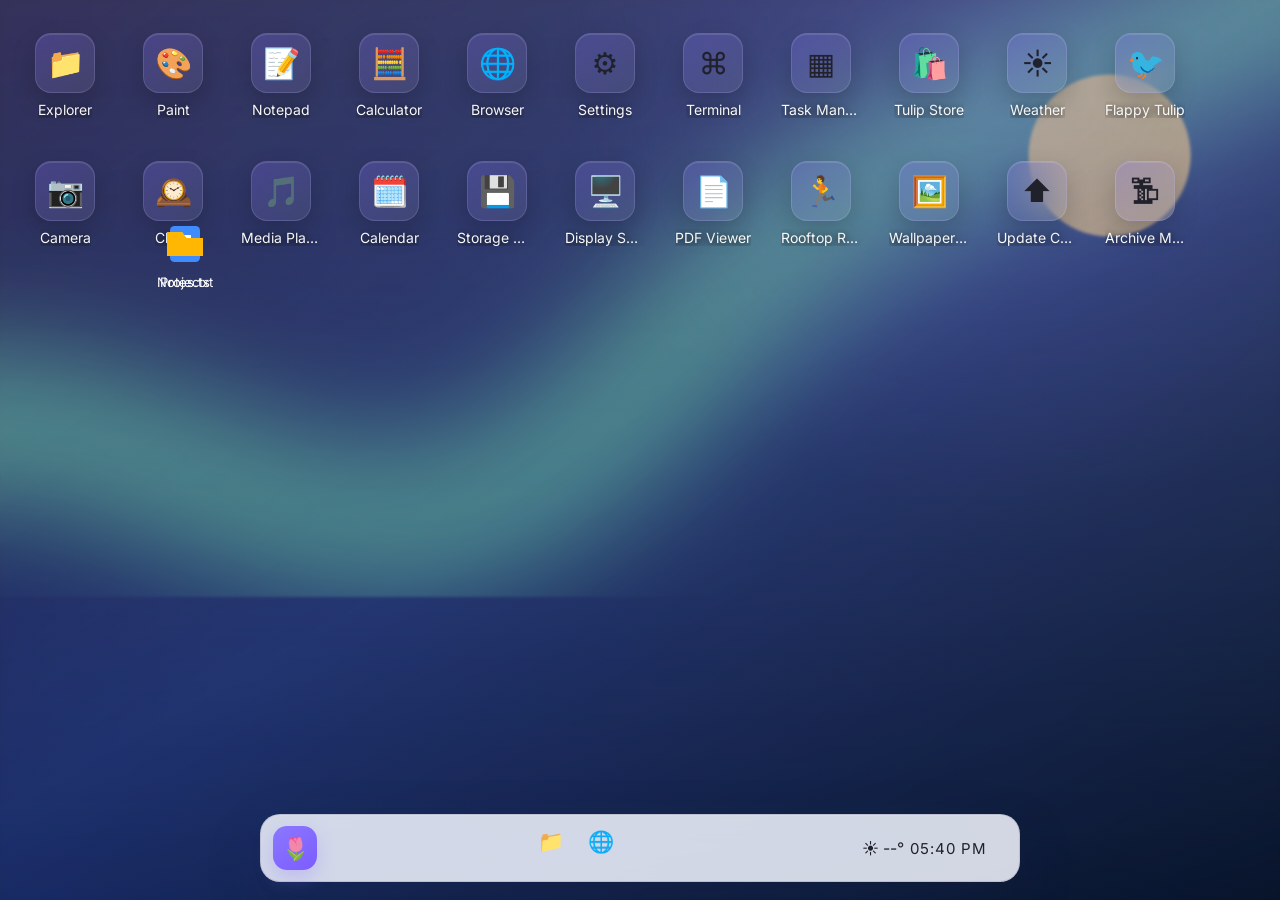
<file: index.html>
<!DOCTYPE html>
<html lang="en">
<head>
    <meta charset="UTF-8">
    <meta name="viewport" content="width=device-width, initial-scale=1.0">
    <title>Tulip OS</title>
    <link rel="stylesheet" href="css/variables.css?v=20260803-design-system">
    <link rel="stylesheet" href="css/desktop.css">
    <link rel="stylesheet" href="css/taskbar.css">
    <link rel="stylesheet" href="css/windows.css">
    <link rel="stylesheet" href="css/explorer.css">
    <link rel="stylesheet" href="css/browser.css">
    <link rel="stylesheet" href="css/paint.css">
    <link rel="stylesheet" href="css/calculator.css">
    <link rel="stylesheet" href="css/notepad.css">
    <link rel="stylesheet" href="css/notifications.css">
    <link rel="stylesheet" href="css/store.css">
    <link rel="stylesheet" href="css/settings.css">
    <link rel="stylesheet" href="css/terminal.css">
    <link rel="stylesheet" href="css/taskManager.css">
    <link rel="stylesheet" href="css/imageViewer.css">
    <link rel="stylesheet" href="css/archive.css">
    <link rel="stylesheet" href="css/animations.css">
    <link rel="stylesheet" href="css/weather.css">
    <link rel="stylesheet" href="css/flappy.css">
    <link rel="stylesheet" href="css/rooftopRunner.css?v=20260803">
    <link rel="stylesheet" href="css/apps-extra.css">
    <link rel="stylesheet" href="css/app-ui.css?v=20260803-update-history">
    <link rel="stylesheet" href="css/theme.css?v=20260803-design-system">
    <link rel="stylesheet" href="css/components.css?v=20260803-design-system">
    <link rel="stylesheet" href="css/buttons.css?v=20260803-design-system">
    <link rel="stylesheet" href="css/cards.css?v=20260803-design-system">
    <link rel="stylesheet" href="css/inputs.css?v=20260803-design-system">
    <link rel="stylesheet" href="css/sidebar.css?v=20260803-design-system">
    <link rel="stylesheet" href="css/dialogs.css?v=20260803-design-system">
    <link rel="stylesheet" href="css/icons.css?v=20260803-design-system">
    <link rel="stylesheet" href="css/utilities.css?v=20260803-design-system">
    <link rel="preconnect" href="https://fonts.googleapis.com">
    <link href="https://fonts.googleapis.com/css2?family=Inter:wght@300;400;600;700&display=swap" rel="stylesheet">
</head>
<body>
    <div id="boot-screen">
        <div class="boot-logo">🌷</div>
        <h1>Tulip OS</h1>
        <p id="boot-status">Initializing System...</p>
        <div class="boot-bar"><div id="boot-progress"></div></div>
    </div>

    <main id="desktop" class="hidden">
        <div id="contextMenu" class="context-menu">
            <div id="newFolderBtn">📁 New Folder</div>
            <div id="newFileBtn">📄 New File</div>
            <hr>
            <div id="copyBtn">⧉ Copy</div>
            <div id="pasteBtn">📋 Paste</div>
            <div id="refreshBtn">🔄 Refresh</div>
            <div id="propertiesBtn">⚙ Properties</div>
            <hr>
            <div id="openBtn">Open</div>
            <div id="openWithBtn">Open With</div>
            <div id="renameBtn">Rename</div>
            <div id="deleteBtn">Delete</div>
        </div>

        <div id="wallpaper-layer" aria-hidden="true"></div>
        <div id="wallpaper-overlay"></div>
        <div id="desktop-icons"></div>
        <div id="windows"></div>

        <div id="desktopMenu" hidden>
            <button type="button" data-desktop-action="wallpaper">🖼 Change Wallpaper</button>
            <hr>
            <button type="button" data-desktop-action="lock">🔒 Lock</button>
        </div>

        <div id="start-menu" class="hidden">
            <div class="start-header">
                <h2>🌷 Tulip OS</h2>
                <p>Future starts here.</p>
            </div>
            <div class="start-apps">
                <button type="button" class="start-app" data-app="explorer">📁 Explorer</button>
                <button type="button" class="start-app" data-app="paint">🎨 Paint</button>
                <button type="button" class="start-app" data-app="notepad">📝 Notepad</button>
                <button type="button" class="start-app" data-app="calculator">🧮 Calculator</button>
                <button type="button" class="start-app" data-app="browser">🌐 Browser</button>
                <button type="button" class="start-app" data-app="calendar">🗓️ Calendar</button>
                <button type="button" class="start-app" data-app="storage-manager">💾 Storage</button>
                <button type="button" class="start-app" data-app="display-settings">🖥️ Display</button>
                <button type="button" class="start-app" data-app="pdf-viewer">📄 PDF Viewer</button>
                <button type="button" class="start-app" data-app="rooftop-runner">🏃 Rooftop Runner</button>
                <button type="button" class="start-app" data-app="wallpaper-manager">🖼️ Wallpaper</button>
                <button type="button" class="start-app" data-app="update-center">⬆ Update Center</button>
                <button type="button" class="start-app" data-app="settings">⚙️ Settings</button>
            </div>
        </div>

        <div id="lockScreen" hidden>
            <div id="lockClock">00:00</div>
            <button type="button" id="unlock-button">Unlock</button>
        </div>

        <footer id="taskbar">
            <div class="task-left"><button type="button" id="start-button" aria-label="Open Start menu">🌷</button></div>
            <div id="task-center"></div>
            <div class="task-right"><button type="button" id="taskbar-weather" class="taskbar-weather" aria-label="Open Weather"><span data-weather-icon>☀️</span><span data-weather-temp>--°</span></button><span id="clock">00:00</span></div>
        </footer>
    </main>

    <script defer src="js/boot.js"></script>
    <script defer src="js/filesystem.js"></script>
    <script defer src="js/users.js"></script>
    <script defer src="apps/imageViewer.js"></script>
    <script defer src="apps/fileExplorer.js"></script>
    <script defer src="js/notifications.js"></script>
    <script defer src="js/soundManager.js"></script>
    <script defer src="js/wallpaper.js"></script>
    <script defer src="js/weather.js"></script>
    <script defer src="js/lockscreen.js"></script>
    <script defer src="js/taskbar.js"></script>
    <script defer src="js/systemServices.js"></script>
    <script defer src="js/windowManager.js"></script>
    <script defer src="js/desktop.js"></script>
    <script defer src="js/browser.js"></script>
    <script defer src="js/paint.js"></script>
    <script defer src="js/calculator.js"></script>
    <script defer src="js/notepad.js"></script>
    <script defer src="apps/settings.js"></script>
    <script defer src="apps/terminal.js"></script>
    <script defer src="apps/archiveManager.js"></script>
    <script defer src="apps/taskManager.js"></script>
    <script defer src="apps/camera.js"></script>
    <script defer src="apps/clock.js"></script>
    <script defer src="apps/mediaPlayer.js"></script>
    <script defer src="apps/calendar.js?v=20260803"></script>
    <script defer src="apps/storageManager.js?v=20260803"></script>
    <script defer src="apps/displaySettings.js?v=20260803"></script>
    <script defer src="apps/pdfViewer.js?v=20260803"></script>
    <script defer src="apps/wallpaperManager.js?v=20260803"></script>
    <script defer src="js/updateManager.js?v=20260803-update-history"></script>
    <script defer src="apps/updateCenter.js?v=20260803-update-history"></script>
    <script defer src="apps/flappyBird.js"></script>
    <script defer src="apps/rooftopRunner/save.js?v=20260803"></script>
    <script defer src="apps/rooftopRunner/audio.js?v=20260803"></script>
    <script defer src="apps/rooftopRunner/player.js?v=20260803"></script>
    <script defer src="apps/rooftopRunner/obstacle.js?v=20260803"></script>
    <script defer src="apps/rooftopRunner/world.js?v=20260803"></script>
    <script defer src="apps/rooftopRunner/engine.js?v=20260803"></script>
    <script defer src="apps/rooftopRunner/ui.js?v=20260803"></script>
    <script defer src="apps/rooftopRunner/main.js?v=20260803"></script>
    <script defer src="js/packageManager.js"></script>
    <script defer src="js/appSdk.js"></script>
    <script defer src="js/tulipStore.js"></script>
    <script defer src="js/main.js?v=20260803"></script>
</body>
</html>
</file>
<file: css/variables.css>
:root {
    --tulip-accent: #a78bfa;
    --tulip-accent-strong: #7c5cff;
    --tulip-accent-rgb: 167, 139, 250;
    --tulip-success: #4ade80;
    --tulip-warning: #fbbf24;
    --tulip-danger: #fb7185;
    --tulip-text: #f7f7ff;
    --tulip-muted: #aeb4cc;
    --tulip-surface: rgba(19, 23, 41, .72);
    --tulip-surface-strong: rgba(25, 29, 50, .88);
    --tulip-surface-soft: rgba(255, 255, 255, .075);
    --tulip-border: rgba(255, 255, 255, .14);
    --tulip-shadow: 0 24px 70px rgba(3, 6, 20, .36);
    --tulip-radius-sm: 10px;
    --tulip-radius-md: 16px;
    --tulip-radius-lg: 22px;
    --tulip-blur: 28px;
    --tulip-ease: cubic-bezier(.2, .8, .2, 1);
}
</file>
<file: css/desktop.css>
*{box-sizing:border-box}html,body{width:100%;height:100%;margin:0;overflow:hidden;font-family:Inter,system-ui,sans-serif;color:#fff}button,input,textarea{font:inherit}button{color:inherit}button:focus-visible,input:focus-visible,textarea:focus-visible{outline:2px solid #b3a7ff;outline-offset:2px}.hidden,[hidden]{display:none!important}
#boot-screen{position:fixed;inset:0;z-index:9999;display:flex;flex-direction:column;align-items:center;justify-content:center;background:radial-gradient(circle at top,#2d1845,#090909 70%);transition:opacity .35s}.boot-complete{opacity:0}.boot-logo{font-size:90px;animation:float 2s ease-in-out infinite}#boot-screen h1{margin:20px 0 0;font-size:52px}#boot-status{color:#ccc}.boot-bar{width:340px;height:8px;margin-top:35px;border-radius:99px;overflow:hidden;background:#222}#boot-progress{width:0;height:100%;background:linear-gradient(90deg,#ff4fd8,#7b61ff,#00d4ff);transition:width .2s}
#desktop{position:absolute;inset:0;overflow:hidden;background:#080a12}#wallpaper-layer,.wallpaper-fade-layer{position:absolute;inset:-2px;background:center/cover no-repeat;transform:scale(1.02)}#wallpaper-layer{opacity:1;transition:transform .5s ease;will-change:transform}#wallpaper-layer.is-transitioning{transform:scale(1)}.wallpaper-fade-layer{z-index:1;opacity:0;pointer-events:none;transition:opacity .32s ease;will-change:opacity}.wallpaper-fade-layer.is-visible{opacity:1}#desktop::before,#wallpaper-overlay{position:absolute;inset:0;pointer-events:none}#desktop::before{content:"";z-index:1;background:linear-gradient(180deg,rgba(255,255,255,.03),rgba(0,0,0,.2))}#wallpaper-overlay{z-index:1;backdrop-filter:blur(1px)}
#desktop-icons{position:absolute;z-index:2;top:30px;left:25px;right:25px;bottom:100px;display:grid;grid-template-columns:repeat(auto-fill,90px);grid-auto-rows:110px;gap:22px;align-content:start}.desktop-icon{width:80px;height:90px;padding:0;border:0;background:transparent;display:flex;flex-direction:column;align-items:center;justify-content:center;cursor:pointer;touch-action:none;transition:transform .16s}.desktop-icon:hover{transform:translateY(-4px) scale(1.03)}.desktop-icon.is-dragging{opacity:.75;z-index:3;transition:none}.desktop-file-icon{position:absolute;width:80px;height:90px;padding:6px;border-radius:8px;text-align:center;user-select:none}.desktop-file-icon.selected{background:rgba(255,255,255,.25);outline:2px solid #4da3ff}.desktop-file-icon img{width:48px;height:48px;object-fit:contain}.desktop-name{margin-top:6px;font-size:13px;color:#fff;word-wrap:break-word}.is-free-layout{display:block!important}.is-free-layout .desktop-icon{position:absolute}.icon-image{width:60px;height:60px;display:grid;place-items:center;font-size:30px;border-radius:18px;background:rgba(255,255,255,.08);backdrop-filter:blur(20px)}.icon-text{max-width:80px;margin-top:8px;overflow:hidden;text-overflow:ellipsis;white-space:nowrap;color:#fff;font-size:14px;text-shadow:0 2px 8px #000}
#start-menu{position:absolute;z-index:110;bottom:90px;left:22px;width:330px;padding:22px;border:1px solid rgba(255,255,255,.12);border-radius:30px;background:rgba(20,20,40,.76);box-shadow:0 20px 60px rgba(0,0,0,.45);backdrop-filter:blur(35px)}.start-header h2{margin:0;font-size:28px}.start-header p{margin:4px 0 0;color:#aaa}.start-apps{display:grid;gap:12px;margin-top:25px}.start-app{padding:15px;border:0;border-radius:15px;background:rgba(255,255,255,.08);text-align:left;cursor:pointer;transition:.2s}.start-app:hover{background:rgba(255,255,255,.18);transform:translateX(6px)}
#desktopMenu{position:fixed;z-index:1000;min-width:220px;padding:10px;border-radius:14px;background:#222;box-shadow:0 15px 35px rgba(0,0,0,.45)}#desktopMenu button{width:100%;padding:12px;border:0;border-radius:10px;background:none;text-align:left;cursor:pointer}#desktopMenu button:hover{background:#7b61ff}#desktopMenu hr{border-color:rgba(255,255,255,.08)}.context-menu{position:absolute;display:none;background:#222;border:1px solid #555;border-radius:8px;min-width:180px;z-index:99999}.context-menu div{padding:10px;cursor:pointer}.context-menu div:hover{background:#3b82f6}.context-menu hr{border-color:rgba(255,255,255,.08);margin:4px 0}.inline-name-editor{font-size:14px;outline:none}.inline-name-editor::placeholder{color:#7d7d8a}#lockScreen{position:fixed;z-index:10000;inset:0;display:flex;flex-direction:column;align-items:center;justify-content:center;background:#08070b;font-size:60px}#lockScreen button{margin-top:30px;padding:15px 40px;border:0;border-radius:15px;background:#7b61ff;cursor:pointer}.settings{padding:8px}.settings h2{margin-top:0}.settings p{color:#bbb}.settings button{display:block;margin-top:14px;padding:10px 14px;border:0;border-radius:10px;background:#7b61ff;cursor:pointer}
#desktopMenu{position:fixed;z-index:1000;min-width:220px;padding:10px;border-radius:14px;background:#222;box-shadow:0 15px 35px rgba(0,0,0,.45)}#desktopMenu button{width:100%;padding:12px;border:0;border-radius:10px;background:none;text-align:left;cursor:pointer}#desktopMenu button:hover{background:#7b61ff}#desktopMenu hr{border-color:rgba(255,255,255,.08)}.context-menu{position:absolute;display:none;background:#222;border:1px solid #555;border-radius:8px;min-width:180px;z-index:99999}.context-menu div{padding:10px;cursor:pointer}.context-menu div:hover{background:#3b82f6}.context-menu hr{border-color:rgba(255,255,255,.08);margin:4px 0}.inline-name-editor{font-size:14px;outline:none}.inline-name-editor::placeholder{color:#7d7d8a}#lockScreen{position:fixed;z-index:10000;inset:0;display:flex;flex-direction:column;align-items:center;justify-content:center;background:#08070b;font-size:60px}#lockScreen button{margin-top:30px;padding:15px 40px;border:0;border-radius:15px;background:#7b61ff;cursor:pointer}.settings{padding:8px}.settings h2{margin-top:0}.settings p{color:#bbb}.settings button{display:block;margin-top:14px;padding:10px 14px;border:0;border-radius:10px;background:#7b61ff;cursor:pointer}.wallpaper-picker{position:fixed;z-index:100001;inset:0;display:grid;place-items:center;padding:20px;background:rgba(4,5,12,.58);backdrop-filter:blur(8px)}.wallpaper-picker section{width:min(760px,100%);padding:20px;border:1px solid rgba(255,255,255,.16);border-radius:24px;background:#191a28;box-shadow:0 28px 80px rgba(0,0,0,.55)}.wallpaper-picker header{display:flex;align-items:center;justify-content:space-between}.wallpaper-picker h2{margin:0}.wallpaper-picker header button{width:36px;height:36px;margin:0;border:0;border-radius:50%;background:rgba(255,255,255,.1);font-size:24px;cursor:pointer}.wallpaper-picker-grid{display:grid;grid-template-columns:repeat(3,minmax(0,1fr));gap:14px;margin-top:18px}.wallpaper-picker-grid button{padding:0;overflow:hidden;border:2px solid transparent;border-radius:16px;background:#25263a;text-align:left;cursor:pointer}.wallpaper-picker-grid button.selected{border-color:#a99eff}.wallpaper-picker-grid img{display:block;width:100%;aspect-ratio:1.6;object-fit:cover}.wallpaper-picker-grid span{display:block;padding:10px}
@media (max-width:700px){#desktop-icons{top:76px;left:12px;right:12px;bottom:76px;grid-template-columns:repeat(auto-fill,76px);gap:12px}.desktop-icon{width:72px;height:82px}.icon-image{width:52px;height:52px}.icon-text{font-size:12px}#start-menu{bottom:70px;left:10px;right:10px;width:auto;padding:16px;border-radius:22px}.start-apps{grid-template-columns:repeat(2,1fr);gap:8px;margin-top:15px}.start-app{padding:12px}.boot-logo{font-size:64px}#boot-screen h1{font-size:38px}.boot-bar{width:min(80vw,340px)}}

/* Tulip Design System desktop layer */
#desktop { background: #090b15; }
#wallpaper-overlay { background: radial-gradient(circle at 78% 8%, rgba(var(--tulip-accent-rgb), .17), transparent 34%), linear-gradient(145deg, rgba(5, 7, 18, .12), rgba(5, 7, 18, .32)); backdrop-filter: blur(1.5px) saturate(120%); -webkit-backdrop-filter: blur(1.5px) saturate(120%); }
#desktop-icons { gap: 18px; }
.desktop-icon { border-radius: var(--tulip-radius-md); }
.desktop-icon:hover { background: rgba(255,255,255,.075); transform: translateY(-4px); }
.desktop-file-icon.selected { border-radius: var(--tulip-radius-md); background: rgba(var(--tulip-accent-rgb), .24); outline-color: rgba(var(--tulip-accent-rgb), .68); }
.icon-image { border-radius: var(--tulip-radius-md); box-shadow: 0 10px 24px rgba(0,0,0,.18), inset 0 1px rgba(255,255,255,.12); }
#start-menu, #desktopMenu, .context-menu { border: 1px solid var(--tulip-border); background: var(--tulip-surface-strong); box-shadow: var(--tulip-shadow); backdrop-filter: blur(32px) saturate(150%); -webkit-backdrop-filter: blur(32px) saturate(150%); }
#start-menu { width: min(550px, calc(100vw - 32px)); padding: 20px; border-radius: var(--tulip-radius-lg); transform-origin: bottom left; }
.start-header { padding: 4px 6px 16px; border-bottom: 1px solid var(--tulip-border); }
.start-apps { grid-template-columns: repeat(3, minmax(0, 1fr)); gap: 8px; margin-top: 16px; }
.start-app { min-height: 76px; padding: 12px; border: 1px solid transparent; border-radius: var(--tulip-radius-md); background: rgba(255,255,255,.045); text-align: center; }
.start-app:hover { border-color: rgba(var(--tulip-accent-rgb), .35); background: rgba(var(--tulip-accent-rgb), .16); transform: translateY(-2px); }
#desktopMenu, .context-menu { border-radius: var(--tulip-radius-md); }
#desktopMenu button, .context-menu div { border-radius: var(--tulip-radius-sm); }
#desktopMenu button:hover, .context-menu div:hover { background: rgba(var(--tulip-accent-rgb), .24); }
@media (max-width: 700px) { .start-apps { grid-template-columns: repeat(2, minmax(0, 1fr)); } .start-app { min-height: 58px; } }
</file>
<file: css/taskbar.css>
#taskbar{position:absolute;z-index:100;bottom:18px;left:50%;transform:translateX(-50%);display:flex;align-items:center;width:92%;height:78px;padding:0 22px;border:1px solid rgba(255,255,255,.1);border-radius:24px;background:rgba(25,25,45,.72);box-shadow:0 20px 60px rgba(0,0,0,.35);backdrop-filter:blur(30px)}.task-left,.task-right{display:flex;align-items:center}#start-button{width:52px;height:52px;border:0;border-radius:18px;background:linear-gradient(135deg,#ff4fd8,#7b61ff);font-size:22px;cursor:pointer;transition:.2s}#start-button:hover{transform:rotate(10deg) scale(1.08)}#task-center{display:flex;align-items:center;gap:10px;margin:0 auto}.taskbar-pinned,.taskbar-running{display:flex;gap:8px}.taskbar-running{padding-left:8px;border-left:1px solid rgba(255,255,255,.18)}.taskbar-app{position:relative;width:48px;height:48px;border:1px solid rgba(255,255,255,.12);border-radius:14px;background:rgba(255,255,255,.08);font-size:21px;cursor:pointer;transition:.2s}.taskbar-app:hover{transform:translateY(-3px);background:#7b61ff}.taskbar-app.is-running::after,.taskbar-app.taskbar-running::after{content:"";position:absolute;bottom:4px;left:50%;width:5px;height:5px;border-radius:50%;background:#c8c1ff;transform:translateX(-50%)}.taskbar-app.is-focused{background:#7b61ff}.taskbar-app.is-minimized{opacity:.55}#clock{padding-right:20px;font-size:15px;letter-spacing:1px}
@media (max-width:700px){#taskbar{bottom:8px;width:calc(100% - 16px);height:62px;padding:0 10px;border-radius:19px}.taskbar-app{width:42px;height:42px;border-radius:13px;font-size:18px}#start-button{width:42px;height:42px;border-radius:14px}#task-center{gap:5px;overflow:hidden}.taskbar-pinned,.taskbar-running{gap:5px}.taskbar-running{padding-left:5px}.task-right{gap:4px}#clock{padding-right:0;font-size:12px}.taskbar-weather{font-size:13px}}

/* Tulip Design System taskbar */
#taskbar { height: 68px; width: min(760px, calc(100% - 36px)); padding: 0 12px; border-color: var(--tulip-border); border-radius: 20px; background: rgba(19, 23, 41, .7); box-shadow: var(--tulip-shadow), inset 0 1px rgba(255,255,255,.08); backdrop-filter: blur(32px) saturate(155%); -webkit-backdrop-filter: blur(32px) saturate(155%); }
#start-button { width: 44px; height: 44px; border-radius: 14px; background: linear-gradient(145deg, var(--tulip-accent), var(--tulip-accent-strong)); box-shadow: 0 8px 20px rgba(var(--tulip-accent-rgb), .3); }
#start-button:hover { transform: translateY(-2px) scale(1.03); }
.taskbar-app { width: 42px; height: 42px; border-color: transparent; border-radius: 13px; background: transparent; }
.taskbar-app:hover, .taskbar-app.is-focused { background: rgba(var(--tulip-accent-rgb), .22); }
.taskbar-app.is-running::after, .taskbar-app.taskbar-running::after { width: 14px; height: 3px; bottom: 3px; border-radius: 99px; background: var(--tulip-accent); }
</file>
<file: css/windows.css>
#windows{position:absolute;inset:0;z-index:10;pointer-events:none}.window{position:absolute;display:flex;flex-direction:column;width:min(560px,calc(100vw - 32px));height:360px;min-width:240px;min-height:140px;overflow:hidden;border:1px solid rgba(255,255,255,.12);border-radius:24px;background:rgba(18,18,28,.88);box-shadow:0 25px 80px rgba(0,0,0,.55);backdrop-filter:blur(25px);pointer-events:auto;animation:pop .25s}.window:focus-visible{outline:2px solid #a99eff;outline-offset:2px}.window.is-focused{border-color:rgba(170,158,255,.55)}.window.is-dragging{user-select:none;cursor:grabbing}.window.is-minimizing{pointer-events:none;animation:window-minimize .18s ease-in forwards}.window.is-closing{pointer-events:none;animation:window-close .18s ease-in forwards}.window.is-maximizing{animation:window-maximize .18s ease-out}.window-title{height:55px;flex:0 0 55px;display:flex;align-items:center;justify-content:space-between;padding:0 18px;background:rgba(255,255,255,.05);cursor:grab}.window-title-text{overflow:hidden;text-overflow:ellipsis;white-space:nowrap}.window-buttons{display:flex;gap:8px}.window-buttons button{width:18px;height:18px;padding:0;border:0;border-radius:50%;font-size:0;cursor:pointer}.window-buttons button:focus-visible{outline:2px solid #fff;outline-offset:2px}.window-buttons [data-window-action=minimize]{background:#febc2e}.window-buttons [data-window-action=maximize]{background:#28c840}.window-buttons [data-window-action=close]{background:#ff5f57}.window-content{min-height:0;flex:1;padding:25px;color:#ddd;overflow:auto}.window.is-maximized{top:0!important;left:0!important;width:100vw!important;height:calc(100vh - 96px)!important;border-radius:0}.window.is-fullscreen{top:0!important;left:0!important;width:100vw!important;height:100vh!important;border-radius:0}.taskbar-top .window.is-maximized{top:96px!important}.window-resize-handle{position:absolute;z-index:3}.window-resize-n,.window-resize-s{left:12px;right:12px;height:7px;cursor:ns-resize}.window-resize-n{top:-3px}.window-resize-s{bottom:-3px}.window-resize-e,.window-resize-w{top:12px;bottom:12px;width:7px;cursor:ew-resize}.window-resize-e{right:-3px}.window-resize-w{left:-3px}.window-resize-ne,.window-resize-sw,.window-resize-se,.window-resize-nw{width:12px;height:12px}.window-resize-ne{top:-3px;right:-3px;cursor:nesw-resize}.window-resize-sw{bottom:-3px;left:-3px;cursor:nesw-resize}.window-resize-se{bottom:-3px;right:-3px;cursor:nwse-resize}.window-resize-nw{top:-3px;left:-3px;cursor:nwse-resize}.has-modal-window .window:not([aria-hidden="false"]){pointer-events:none}.browser-window{width:min(920px,calc(100vw - 40px));height:min(650px,calc(100vh - 120px))}.browser-window .window-content,.explorer-window .window-content,.paint-window .window-content,.notepad-window .window-content,.calculator-window .window-content{padding:0}.preview-window img,.preview-window video{max-width:100%;max-height:100%;display:block;margin:auto}.file-preview{height:100%;display:grid;place-items:center}.text-editor{width:100%;height:100%;border:0;resize:none;padding:16px;background:#111;color:#fff;font-family:Consolas,monospace}@keyframes window-minimize{to{opacity:0;transform:scale(.92) translateY(20px)}}@keyframes window-close{to{opacity:0;transform:scale(.94) translateY(10px)}}@keyframes window-maximize{from{opacity:.72;transform:scale(.97)}to{opacity:1;transform:scale(1)}}
@media (max-width:700px){.window{width:calc(100vw - 16px);height:calc(100dvh - 88px);min-width:0;left:8px!important;top:8px!important;border-radius:18px}.window-title{height:52px;flex-basis:52px;padding:0 14px;cursor:default}.window-buttons{gap:10px}.window-buttons button{width:28px;height:28px}.window-resize-handle{display:none}.window-content{padding:16px}.window.is-maximized{height:calc(100dvh - 72px)!important}.browser-window{height:calc(100dvh - 88px)}}

.window{will-change:left,top,width,height}.window-title{user-select:none;touch-action:none}.window-title:active{cursor:grabbing}.window-resize-handle{touch-action:none}

/* Tulip Design System window shell */
.window { border-color: var(--tulip-border); border-radius: var(--tulip-radius-md); background: var(--tulip-surface-strong); box-shadow: var(--tulip-shadow), inset 0 1px rgba(255,255,255,.08); backdrop-filter: blur(var(--tulip-blur)) saturate(150%); -webkit-backdrop-filter: blur(var(--tulip-blur)) saturate(150%); }
.window.is-focused { border-color: rgba(var(--tulip-accent-rgb), .68); box-shadow: 0 28px 78px rgba(3, 6, 20, .48), 0 0 0 1px rgba(var(--tulip-accent-rgb), .16), inset 0 1px rgba(255,255,255,.09); }
.window-title { background: linear-gradient(180deg, rgba(255,255,255,.09), rgba(255,255,255,.025)); border-bottom: 1px solid rgba(255,255,255,.06); }
.window-buttons { gap: 6px; }
.window-buttons button { width: 28px; height: 28px; border-radius: 9px; background: transparent !important; position: relative; }
.window-buttons button::after { display: grid; place-items: center; width: 100%; height: 100%; color: var(--tulip-text); font-size: 15px; line-height: 1; }
.window-buttons [data-window-action=minimize]::after { content: "−"; }
.window-buttons [data-window-action=maximize]::after { content: "□"; }
.window-buttons [data-window-action=close]::after { content: "×"; }
.window-buttons button:hover { background: rgba(255,255,255,.12) !important; transform: none; }
.window-buttons [data-window-action=close]:hover { background: var(--tulip-danger) !important; }
</file>
<file: css/explorer.css>
.explorer{display:flex;flex-direction:column;height:100%}.explorer-toolbar{display:flex;flex-wrap:wrap;gap:8px;padding:12px;border-bottom:1px solid rgba(255,255,255,.08);background:rgba(255,255,255,.05)}.explorer-toolbar button{padding:8px 14px;border:0;border-radius:10px;background:#7b61ff;cursor:pointer}.explorer-path{margin:0;padding:8px 16px;color:#aaa;font-size:13px}.explorer-files{display:grid;grid-template-columns:repeat(auto-fill,minmax(105px,1fr));gap:18px;flex:1;overflow:auto;padding:20px}.file-item{display:flex;flex-direction:column;align-items:center;gap:8px;min-height:100px;padding:10px;border:0;border-radius:15px;background:transparent;cursor:pointer}.file-item:hover{background:rgba(255,255,255,.08);transform:translateY(-3px)}.file-item.selected{background:rgba(70,130,255,.25);border:1px solid rgba(70,130,255,.5);border-radius:15px}.file-icon{font-size:42px}.file-name{max-width:100%;overflow:hidden;text-overflow:ellipsis;white-space:nowrap}.file-menu{position:fixed;z-index:10001;display:flex;flex-direction:column;gap:4px;padding:8px;border:1px solid rgba(255,255,255,.08);border-radius:12px;background:#202030;box-shadow:0 15px 35px rgba(0,0,0,.4)}.file-menu button{padding:8px 18px;border:0;border-radius:8px;background:transparent;text-align:left;cursor:pointer}.file-menu button:hover{background:#373755}

.file-explorer{display:flex;flex-direction:column;height:100%;background:linear-gradient(135deg,#171820,#23253a)}
.file-explorer .toolbar{display:flex;align-items:center;gap:10px;padding:12px 14px;border-bottom:1px solid rgba(255,255,255,.08)}
.file-explorer .toolbar button{padding:7px 10px;border:0;border-radius:8px;background:#7b61ff;color:#fff;cursor:pointer}
.file-explorer #currentPath{font-size:13px;color:#c9c9d7}
.file-explorer #fileGrid{display:grid;grid-template-columns:repeat(auto-fill,90px);gap:15px;padding:15px;overflow:auto}
.file-explorer .file-item{text-align:center;cursor:pointer;user-select:none;padding:8px;border-radius:12px}
.file-explorer .file-item:hover{background:rgba(255,255,255,.08)}
.file-explorer .icon{font-size:48px}
.file-explorer .name{margin-top:6px;word-break:break-word;font-size:12px;color:#f5f5f7}
.file-explorer .file-thumbnail{width:48px;height:48px;object-fit:cover;border-radius:9px;background:rgba(255,255,255,.08)}
</file>
<file: css/browser.css>
.tulip-browser{display:flex;flex-direction:column;height:100%}.browser-toolbar{display:flex;gap:8px;padding:10px;border-bottom:1px solid rgba(255,255,255,.08);background:rgba(255,255,255,.05)}.browser-toolbar button,.browser-embed-notice button,.browser-footer button{height:40px;padding:0 14px;border:0;border-radius:10px;background:#7b61ff;cursor:pointer}.browser-address{min-width:0;flex:1;padding:10px;border:0;border-radius:12px;outline:0;background:#111;color:#fff}.browser-tabs{display:flex;gap:5px;overflow-x:auto;padding:6px;background:#1a1a1a}.browser-tab{display:flex;align-items:center;gap:10px;padding:8px 12px;border:0;border-radius:10px;background:#2b2b2b;white-space:nowrap;cursor:pointer}.browser-tab.active{background:#7b61ff}.browser-tab-close{opacity:.8}.browser-tab-close:hover{opacity:1}.browser-embed-notice{display:flex;align-items:center;justify-content:space-between;gap:12px;padding:10px;background:#342744;font-size:13px}.browser-frame{width:100%;min-height:0;flex:1;border:0;background:#fff}.browser-footer{display:flex;gap:8px;padding:7px 10px;border-top:1px solid rgba(255,255,255,.08);background:#1a1a1a}.browser-footer button{height:30px;background:rgba(255,255,255,.1);font-size:12px}.browser-panel{max-height:42%;overflow:auto;padding:14px;background:#202133;border-bottom:1px solid rgba(255,255,255,.1)}.browser-panel h3{margin:0 0 10px}.browser-panel div{display:flex;gap:8px;align-items:center;margin:6px 0}.browser-panel button{padding:7px 10px;border:0;border-radius:8px;background:rgba(255,255,255,.1);text-align:left;cursor:pointer}.browser-panel button:first-child{min-width:0;flex:1;overflow:hidden;text-overflow:ellipsis;white-space:nowrap}.browser-panel button.active{background:#7b61ff}@media(max-width:700px){.browser-toolbar{gap:5px;padding:7px}.browser-toolbar button{width:32px;height:34px;padding:0;font-size:14px}.browser-address{padding:7px;font-size:13px}.browser-footer{padding:5px}.browser-footer button{padding:0 9px}}
</file>
<file: css/paint.css>
.paint{display:flex;flex-direction:column;height:100%}.paint-toolbar{display:flex;align-items:center;gap:15px;padding:12px;border-bottom:1px solid rgba(255,255,255,.08);background:rgba(255,255,255,.05)}.paint-toolbar label{display:flex;align-items:center;gap:6px}.paint-toolbar button{padding:10px 18px;border:0;border-radius:10px;background:#7b61ff;cursor:pointer}.paint-canvas{display:block;max-width:100%;flex:1;background:#111;cursor:crosshair;touch-action:none}
</file>
<file: css/calculator.css>
.calc-app{display:flex;flex-direction:column;min-height:100%;background:#15151d}.calc-display{width:100%;padding:16px;border:0;outline:0;background:#101016;color:#fff;text-align:right;font-size:30px}.calc-history{min-height:50px;max-height:90px;overflow:auto;padding:10px;color:#bbb;background:#1b1b1b;font-size:13px}.calc-grid{display:grid;grid-template-columns:repeat(4,1fr);gap:8px;padding:10px}.calc-grid button{height:52px;border:0;border-radius:12px;background:#2d2d2d;font-size:17px;cursor:pointer;transition:.15s}.calc-grid button:hover{background:#7b61ff;transform:scale(1.03)}
</file>
<file: css/notepad.css>
.notepad{display:flex;flex-direction:column;height:100%}.note-toolbar{display:flex;align-items:center;gap:10px;padding:12px;border-bottom:1px solid rgba(255,255,255,.08);background:rgba(255,255,255,.05)}.note-toolbar button{padding:8px 16px;border:0;border-radius:10px;background:#7b61ff;cursor:pointer}.note-status{color:#e0bbff;font-size:13px}.note-info{margin-left:auto;color:#bbb;font-size:14px}.notepad-editor{min-height:0;flex:1;width:100%;resize:none;padding:20px;border:0;outline:0;background:#111;color:#fff;font:16px Consolas,monospace}
</file>
<file: css/notifications.css>
.toast-container{position:fixed;z-index:20000;right:20px;bottom:100px;display:grid;gap:10px}.toast{max-width:300px;padding:12px 16px;border:1px solid rgba(255,255,255,.12);border-radius:12px;background:rgba(35,35,55,.95);box-shadow:0 12px 30px rgba(0,0,0,.35);opacity:0;transform:translateX(20px);transition:.25s}.toast.show{opacity:1;transform:translateX(0)}.toast-error{background:#633542}
.toast-container{max-width:calc(100vw - 40px)}.taskbar-top .toast-container{top:100px;bottom:auto}@media(max-width:480px){.toast-container{right:12px;bottom:92px;left:12px}.toast{max-width:none}.taskbar-top .toast-container{top:92px;bottom:auto}}
</file>
<file: css/store.css>
.store-window{width:min(1120px,calc(100vw - 40px));height:min(720px,calc(100vh - 120px))}.store-window .window-content{padding:0}.tulip-store{min-height:100%;padding:22px;background:radial-gradient(circle at top right,#6f5cff44,transparent 35%),#11131d;color:#f7f5ff}.store-hero{display:flex;justify-content:space-between;gap:20px;padding:28px;border:1px solid #ffffff1a;border-radius:24px;background:linear-gradient(125deg,#7b61ff99,#ff55b844);box-shadow:inset 0 1px #ffffff22}.store-hero h2{max-width:500px;margin:5px 0;font-size:30px}.store-hero p:not(.store-eyebrow){margin:0;color:#e4dcff}.store-eyebrow{margin:0;color:#d9d0ff;font-size:11px;font-weight:700;letter-spacing:.15em}.store-hero button,.store-detail-actions button{align-self:center;padding:11px 16px;border:0;border-radius:12px;background:#fff;color:#352777;font-weight:700;cursor:pointer}.store-toolbar{display:flex;gap:14px;margin:20px 0}.store-toolbar input{min-width:180px;flex:1;padding:12px 14px;border:1px solid #ffffff16;border-radius:13px;background:#ffffff0d;color:#fff}.store-categories{display:flex;gap:8px;overflow:auto}.store-categories button{padding:9px 12px;border:1px solid #ffffff16;border-radius:999px;background:#ffffff0d;color:#ddd;white-space:nowrap;cursor:pointer}.store-categories button.active{background:#8470ff;color:#fff}.store-content{display:grid;grid-template-columns:minmax(0,1fr) 310px;gap:20px}.store-section-heading{display:flex;align-items:center;justify-content:space-between}.store-section-heading h3,.store-content h3{margin:12px 0}.store-section-heading button{border:0;background:none;color:#b7abff;cursor:pointer}.store-featured,.store-grid{display:grid;grid-template-columns:repeat(auto-fit,minmax(170px,1fr));gap:12px}.store-card{position:relative;display:flex;align-items:center;gap:12px;min-height:92px;padding:14px;border:1px solid #ffffff14;border-radius:18px;background:#ffffff0a;cursor:pointer;transition:transform .18s,background .18s}.store-card:hover{transform:translateY(-3px);background:#ffffff12}.store-card h4{margin:0 0 4px}.store-card p{margin:0;color:#aaa;font-size:12px}.store-app-icon,.store-details-icon{display:grid;place-items:center;flex:0 0 auto;border-radius:16px;background:#ffffff12;font-size:30px}.store-app-icon{width:50px;height:50px}.store-badge{position:absolute;right:10px;bottom:9px;color:#9ff1bd;font-size:11px}.store-badge.is-update{color:#ffd17a}.store-details{min-height:400px;padding:18px;border:1px solid #ffffff14;border-radius:20px;background:#ffffff09}.store-details h2{margin:10px 0 2px}.store-details-icon{width:64px;height:64px;font-size:38px}.store-author,.store-description{color:#bbb;line-height:1.45}.store-screenshots{display:grid;grid-template-columns:1fr 1fr;gap:8px;margin:16px 0}.store-screenshots span{display:grid;min-height:72px;place-items:center;border-radius:10px;background:linear-gradient(135deg,#7b61ff55,#ffffff12);color:#ccc;font-size:10px}.store-details dl{display:grid;grid-template-columns:85px 1fr;gap:8px;margin:16px 0;font-size:12px}.store-details dt{color:#aaa}.store-details dd{margin:0}.store-detail-actions button.secondary{background:#ffffff14;color:#fff}.store-permissions{position:fixed;z-index:100001;inset:0;display:grid;place-items:center;padding:20px;background:#0009;backdrop-filter:blur(6px)}.store-permission-dialog{width:min(400px,100%);padding:24px;border:1px solid #ffffff22;border-radius:22px;background:#202132;box-shadow:0 24px 80px #0008}.store-permission-dialog h3{margin:8px 0}.store-permission-dialog ul{padding-left:20px;color:#d4ceff}.store-permission-dialog>div{display:flex;justify-content:flex-end;gap:10px}.store-permission-dialog button{padding:10px 14px;border:0;border-radius:10px;background:#ffffff14;color:#fff;cursor:pointer}.store-permission-dialog [data-result=allow]{background:#7b61ff}@media(max-width:760px){.store-content{grid-template-columns:1fr}.store-details{min-height:auto}.store-toolbar,.store-hero{flex-direction:column}.store-hero button{align-self:flex-start}}
.store-progress{height:5px;margin-top:14px;overflow:hidden;border-radius:99px;background:#ffffff13}.store-progress span{display:block;width:45%;height:100%;border-radius:inherit;background:linear-gradient(90deg,#ff61cf,#8b78ff);animation:store-download 1s ease-in-out infinite}@keyframes store-download{to{transform:translateX(180%)}}
</file>
<file: css/settings.css>
:root{--tulip-accent:#8b78ff}.settings-window{width:min(1040px,calc(100vw - 32px));height:min(680px,calc(100vh - 104px));min-width:0;min-height:0}.settings-window .window-content{min-width:0;padding:0;overflow:hidden}.settings-app{display:grid;grid-template-columns:minmax(190px,245px) minmax(0,1fr);min-width:0;height:100%;min-height:0;background:rgba(13,14,24,.5)}.settings-sidebar{min-width:0;overflow:auto;padding:25px 16px;border-right:1px solid rgba(255,255,255,.1);background:rgba(255,255,255,.04)}.settings-brand{display:flex;align-items:center;gap:12px;min-width:0;padding:0 10px 27px}.settings-brand>span{font-size:30px}.settings-brand div{min-width:0}.settings-brand strong,.settings-brand small{display:block;overflow-wrap:anywhere}.settings-brand small{margin-top:3px;color:#aaa;font-size:11px}.settings-sidebar nav{display:grid;gap:6px}.settings-sidebar nav button{min-width:0;padding:11px 13px;border:0;border-radius:12px;background:transparent;color:#b9b8c7;text-align:left;overflow-wrap:anywhere;cursor:pointer;transition:.18s}.settings-sidebar nav button:hover,.settings-sidebar nav button.active{background:color-mix(in srgb,var(--tulip-accent) 25%,transparent);color:#fff}.settings-main{min-width:0;min-height:0;overflow:auto;padding:clamp(22px,4vw,38px) clamp(18px,4vw,42px)}.settings-section{display:none;max-width:700px;min-width:0;animation:settings-in .22s ease}.settings-section.active{display:block}.settings-eyebrow{margin:0;color:var(--tulip-accent);font-size:11px;font-weight:700;letter-spacing:.14em}.settings-section h2{margin:8px 0;font-size:clamp(25px,4vw,31px);color:#fff}.settings-intro{margin:0 0 24px;color:#aaa}.settings-card{min-width:0;margin:14px 0;padding:19px 20px;border:1px solid rgba(255,255,255,.1);border-radius:18px;background:rgba(255,255,255,.055);box-shadow:inset 0 1px rgba(255,255,255,.04)}.settings-card h3{margin:0;color:#fff;font-size:15px}.settings-card p{margin:6px 0 0;color:#aaa;font-size:13px;overflow-wrap:anywhere}.settings-row,.toggle-row{display:flex;align-items:center;justify-content:space-between;gap:22px}.settings-row>div,.toggle-row>span{min-width:0}.choice-grid{display:grid;grid-template-columns:repeat(3,minmax(0,1fr));gap:10px;margin-top:15px}.choice-grid button{min-width:0;padding:15px 10px;border:1px solid rgba(255,255,255,.1);border-radius:13px;background:rgba(0,0,0,.13);color:#ddd;overflow-wrap:anywhere;cursor:pointer;transition:.18s}.choice-grid button:hover,.choice-grid button.selected{border-color:var(--tulip-accent);background:color-mix(in srgb,var(--tulip-accent) 25%,transparent);color:#fff}.choice-grid.compact{grid-template-columns:repeat(2,minmax(0,1fr));max-width:390px}.accent-picker{display:flex;align-items:center;gap:10px;flex:0 0 auto;color:#bbb;font-size:13px}.accent-picker input{width:42px;height:34px;padding:2px;border:0;border-radius:9px;background:transparent;cursor:pointer}.toggle-row{cursor:pointer}.toggle-row input{position:absolute;opacity:0}.toggle-row i{position:relative;width:46px;height:26px;flex:0 0 46px;border-radius:99px;background:#575565;transition:.2s}.toggle-row i::after{content:"";position:absolute;top:4px;left:4px;width:18px;height:18px;border-radius:50%;background:#fff;transition:.2s}.toggle-row input:checked+i{background:var(--tulip-accent)}.toggle-row input:checked+i::after{transform:translateX(20px)}.wallpaper-grid{display:grid;grid-template-columns:repeat(2,minmax(0,1fr));gap:16px}.wallpaper-option{min-width:0;overflow:hidden;padding:0;border:2px solid transparent;border-radius:17px;background:rgba(255,255,255,.06);color:#fff;text-align:left;cursor:pointer;transition:.2s}.wallpaper-option:hover,.wallpaper-option.selected{border-color:var(--tulip-accent);transform:translateY(-2px)}.wallpaper-option img{display:block;width:100%;height:130px;object-fit:cover}.wallpaper-option span{display:block;padding:11px 13px;overflow-wrap:anywhere;font-size:13px}.system-list{display:grid;grid-template-columns:repeat(2,minmax(0,1fr));gap:12px}.system-list div{min-width:0;padding:17px;border:1px solid rgba(255,255,255,.09);border-radius:15px;background:rgba(255,255,255,.045)}.system-list dt{color:#aaa;font-size:12px}.system-list dd{margin:7px 0 0;color:#fff;font-size:13px;overflow-wrap:anywhere}.settings-primary{display:inline-block;max-width:100%;margin-top:15px;padding:11px 16px;border:0;border-radius:11px;background:var(--tulip-accent);color:#fff;text-decoration:none;overflow-wrap:anywhere;cursor:pointer}.about-hero{display:flex;align-items:center;gap:18px;min-width:0;margin:16px 0 24px}.about-hero>span{display:grid;width:75px;height:75px;flex:0 0 75px;place-items:center;border-radius:22px;background:color-mix(in srgb,var(--tulip-accent) 30%,transparent);font-size:42px}.about-hero h2{margin:0}.about-hero p{margin:5px 0;color:#aaa}.about-details{display:grid;grid-template-columns:repeat(2,minmax(0,1fr))}.about-details div{display:grid;min-width:0;gap:5px}.about-details span{color:#aaa;font-size:12px}.about-details strong{overflow-wrap:anywhere;font-size:14px}.github-link{margin-top:4px}.tulip-light{color:#20212b}.tulip-light .window,.tulip-light #taskbar,.tulip-light #start-menu{color:#20212b;background:rgba(246,248,255,.85)}.tulip-light .window-title,.tulip-light .settings-sidebar{background:rgba(255,255,255,.5)}.tulip-light .settings-section h2,.tulip-light .settings-card h3,.tulip-light .about-hero h2,.tulip-light .settings-brand strong{color:#20212b}.tulip-light .settings-sidebar nav button,.tulip-light .choice-grid button,.tulip-light .settings-card p,.tulip-light .settings-intro,.tulip-light .system-list dt,.tulip-light .about-hero p,.tulip-light .about-details span{color:#5b5c69}.tulip-light .system-list dd,.tulip-light .about-details strong{color:#262735}.tulip-light .settings-card,.tulip-light .system-list div{background:rgba(255,255,255,.52);border-color:rgba(44,44,66,.11)}.tulip-light .settings-sidebar nav button.active,.tulip-light .settings-sidebar nav button:hover{color:#20212b}.tulip-light .choice-grid button{background:rgba(255,255,255,.55)}body[data-icon-size=small] .desktop-icon{transform:scale(.8);transform-origin:top center}body[data-icon-size=large] .desktop-icon{transform:scale(1.18);transform-origin:top center}body[data-icon-size=small] .desktop-icon:hover{transform:translateY(-4px) scale(.84)}body[data-icon-size=large] .desktop-icon:hover{transform:translateY(-4px) scale(1.22)}body.taskbar-top #taskbar{top:18px;bottom:auto}body.taskbar-top #start-menu{top:90px;bottom:auto}body.taskbar-top #desktop-icons{top:110px;bottom:30px}body.taskbar-top #windows{top:96px}body.animations-disabled *,body.animations-disabled *::before,body.animations-disabled *::after{animation-duration:.01ms!important;transition-duration:.01ms!important;scroll-behavior:auto!important}@keyframes settings-in{from{opacity:0;transform:translateY(8px)}to{opacity:1;transform:translateY(0)}}@media(max-width:760px){.settings-window{width:calc(100vw - 20px);height:calc(100vh - 32px)}.settings-app{grid-template-columns:1fr;grid-template-rows:auto minmax(0,1fr)}.settings-sidebar{overflow:visible;padding:12px;border-right:0;border-bottom:1px solid rgba(255,255,255,.1)}.settings-brand{padding:0 8px 10px}.settings-sidebar nav{grid-template-columns:repeat(3,minmax(0,1fr));gap:5px}.settings-sidebar nav button{padding:8px;font-size:12px;text-align:center}.settings-main{padding:22px 18px}}@media(max-width:520px){.settings-row,.toggle-row,.about-hero{align-items:flex-start;flex-direction:column}.accent-picker{align-self:flex-start}.toggle-row i{align-self:flex-end;margin-top:-30px}.wallpaper-grid,.system-list,.about-details{grid-template-columns:1fr}.choice-grid{grid-template-columns:1fr}.choice-grid.compact{grid-template-columns:repeat(2,minmax(0,1fr));max-width:none}.wallpaper-option img{height:110px}}
body.taskbar-top #windows{top:0!important}
.settings-sidebar{overflow-x:hidden}
.developer-actions{display:flex;flex-wrap:wrap;gap:8px}.developer-actions .settings-primary{margin-top:0}.developer-console{height:100%;display:flex;flex-direction:column;gap:10px}.console-toolbar{display:flex;gap:8px}.console-toolbar input{flex:1;padding:10px;border:1px solid #555;border-radius:8px;background:#111;color:#fff}.console-toolbar button{padding:8px 12px;border:0;border-radius:8px;background:var(--tulip-accent);color:#fff}.developer-console pre{flex:1;overflow:auto;margin:0;padding:14px;border-radius:10px;background:#090a10;color:#b9ffbe;font:12px Consolas,monospace;white-space:pre-wrap}.wallpaper-upload-card{display:grid;gap:14px}.wallpaper-actions{display:flex;flex-wrap:wrap;align-items:center;justify-content:space-between;gap:10px}.wallpaper-actions span{color:#aaa;font-size:12px}.wallpaper-preview-card{display:grid;grid-template-columns:minmax(180px,240px) minmax(0,1fr);gap:16px;align-items:center;padding:14px;border:1px solid rgba(255,255,255,.12);border-radius:16px;background:rgba(255,255,255,.05)}.wallpaper-preview-image{display:grid;place-items:center;min-height:140px;border-radius:14px;overflow:hidden;background:linear-gradient(135deg,#11141f,#23253a)}.wallpaper-preview-image img{display:block;width:100%;height:100%;object-fit:cover}.wallpaper-preview-details{display:grid;gap:10px}.wallpaper-preview-actions{display:flex;flex-wrap:wrap;gap:8px}.wallpaper-gallery-stack{display:grid;gap:16px;margin-top:12px}.wallpaper-group h3{margin:0 0 10px;color:#fff;font-size:14px}.wallpaper-grid{display:grid;grid-template-columns:repeat(2,minmax(0,1fr));gap:12px}.wallpaper-option-card{display:grid;gap:8px}.wallpaper-option{display:grid;gap:8px;min-width:0;padding:10px;border:1px solid rgba(255,255,255,.08);border-radius:16px;background:rgba(255,255,255,.045);color:#fff;text-align:left;cursor:pointer;transition:.2s}.wallpaper-option img{display:block;width:100%;height:120px;object-fit:cover;border-radius:12px;background:#111}.wallpaper-option span{font-size:13px;overflow-wrap:anywhere}.wallpaper-option.selected{border-color:var(--tulip-accent);box-shadow:0 0 0 1px rgba(139,120,255,.45) inset}.wallpaper-option-actions{display:flex;flex-wrap:wrap;gap:8px}.wallpaper-action{padding:7px 10px;border:0;border-radius:999px;background:rgba(255,255,255,.08);color:#fff;font-size:12px;cursor:pointer}.wallpaper-empty-state{padding:12px;border:1px dashed rgba(255,255,255,.2);border-radius:12px;color:#aaa;font-size:13px}.wallpaper-action:hover,.wallpaper-option:hover{transform:translateY(-1px)}@media (max-width:720px){.wallpaper-preview-card{grid-template-columns:1fr}.wallpaper-grid{grid-template-columns:1fr}.wallpaper-actions{align-items:flex-start;flex-direction:column}.wallpaper-preview-image{min-height:180px}}@media (max-width:480px){.wallpaper-option img{height:100px}.wallpaper-preview-actions{flex-direction:column;align-items:stretch}.wallpaper-action{width:100%}}
.sdk-permission-overlay{position:fixed;inset:0;z-index:50000;display:grid;place-items:center;background:rgba(0,0,0,.58);backdrop-filter:blur(8px)}.sdk-permission-dialog{width:min(430px,calc(100vw - 32px));padding:25px;border:1px solid rgba(255,255,255,.14);border-radius:20px;background:#1b1b2a;color:#eee;box-shadow:0 25px 80px #000}.sdk-permission-dialog p:first-child{margin:0;color:var(--tulip-accent);font-size:11px;font-weight:700;letter-spacing:.14em}.sdk-permission-dialog h3{margin:10px 0}.sdk-permission-dialog strong{color:#fff}.sdk-permission-dialog label{display:block;margin:18px 0;color:#aaa;font-size:13px}.sdk-permission-dialog button{margin-right:8px;padding:10px 15px;border:0;border-radius:9px;background:var(--tulip-accent);color:#fff;cursor:pointer}.sdk-permission-dialog button[data-result=deny]{background:#444}
</file>
<file: css/terminal.css>
.terminal-window{width:min(900px,calc(100vw - 40px));height:min(600px,calc(100vh - 120px));border-color:color-mix(in srgb,var(--tulip-accent) 40%,rgba(255,255,255,.16));background:rgba(8,11,18,.93)}.terminal-window .window-content{padding:0;overflow:hidden}.terminal-app{display:flex;flex-direction:column;height:100%;background:radial-gradient(circle at 82% 0%,color-mix(in srgb,var(--tulip-accent) 17%,transparent),transparent 34%),rgba(5,8,13,.8);color:#dce5dc;font:14px/1.55 "Cascadia Code","SFMono-Regular",Consolas,monospace}.terminal-topbar{display:flex;align-items:center;gap:9px;padding:8px 17px;border-bottom:1px solid rgba(255,255,255,.08);color:#9da99f;font-size:11px;letter-spacing:.04em}.terminal-topbar [data-role=cwd]{margin-left:auto;max-width:55%;overflow:hidden;color:#bac5bd;text-overflow:ellipsis;white-space:nowrap}.terminal-status{width:8px;height:8px;border-radius:50%;background:#59d98e;box-shadow:0 0 10px #59d98e}.terminal-output{flex:1;min-height:0;padding:18px 20px 8px;overflow:auto;scrollbar-color:rgba(255,255,255,.22) transparent}.terminal-line{min-height:1.55em;white-space:pre-wrap;overflow-wrap:anywhere}.terminal-banner-title{color:#fff;font-size:18px;font-weight:700;letter-spacing:.02em}.terminal-banner-copy,.terminal-muted{color:#829087}.terminal-command{color:#d1d8d0}.terminal-command::first-letter{color:var(--tulip-accent)}.terminal-error{color:#ff8989}.terminal-help{color:#a9cef9}.terminal-tree{color:#c6d7c9}.terminal-prompt{display:flex;align-items:center;gap:6px;padding:7px 20px 18px;white-space:nowrap}.terminal-user{color:#7fe5a1;font-weight:700}.terminal-path{color:#79b7ff}.terminal-prompt input{width:100%;min-width:20px;padding:0;border:0;outline:0;background:transparent;color:#f5f8f5;caret-color:var(--tulip-accent);font:inherit}.terminal-cursor{width:8px;height:1.2em;margin-left:-8px;background:var(--tulip-accent);pointer-events:none;animation:terminal-cursor 1s steps(1,end) infinite}.terminal-prompt input:focus~.terminal-cursor{display:none}@keyframes terminal-cursor{50%{opacity:0}}.tulip-light .terminal-window{background:rgba(20,27,34,.94)}@media(max-width:600px){.terminal-window{width:calc(100vw - 20px);height:calc(100vh - 100px)}.terminal-app{font-size:12px}.terminal-topbar,.terminal-prompt{padding-left:13px;padding-right:13px}.terminal-output{padding-left:13px;padding-right:13px}}
</file>
<file: css/taskManager.css>
.task-manager-window{width:min(1180px,calc(100vw - 40px));height:min(720px,calc(100vh - 120px));border-color:color-mix(in srgb,var(--tulip-accent) 42%,rgba(255,255,255,.16))}.task-manager-window .window-content{padding:0;overflow:hidden}.task-manager{position:relative;display:flex;flex-direction:column;height:100%;background:radial-gradient(circle at 92% 0%,color-mix(in srgb,var(--tulip-accent) 22%,transparent),transparent 32%),rgba(12,14,24,.78);color:#f5f4fb}.task-manager-header{display:flex;align-items:center;justify-content:space-between;padding:22px 26px 14px}.task-manager-eyebrow{margin:0;color:var(--tulip-accent);font-size:10px;font-weight:700;letter-spacing:.15em}.task-manager-header h2{margin:5px 0 0;font-size:27px}.task-manager-refresh,.task-manager-end{padding:10px 14px;border:1px solid rgba(255,255,255,.12);border-radius:11px;background:rgba(255,255,255,.08);color:inherit;cursor:pointer;transition:.18s}.task-manager-refresh:hover{border-color:var(--tulip-accent);background:color-mix(in srgb,var(--tulip-accent) 25%,transparent)}.task-manager-metrics{display:grid;grid-template-columns:repeat(5,minmax(0,1fr));gap:10px;padding:0 26px 16px}.task-manager-metrics>div{min-width:0;padding:13px 14px;border:1px solid rgba(255,255,255,.1);border-radius:15px;background:rgba(255,255,255,.055);box-shadow:inset 0 1px rgba(255,255,255,.04)}.task-manager-metrics span,.task-manager-details dt{display:block;color:#aaa9ba;font-size:11px}.task-manager-metrics strong{display:block;margin-top:6px;overflow:hidden;color:#fff;font-size:16px;text-overflow:ellipsis;white-space:nowrap}.task-manager-toolbar{display:flex;align-items:center;justify-content:space-between;gap:14px;padding:0 26px 16px}.task-manager-search{display:flex;align-items:center;gap:9px;width:min(350px,100%);padding:0 12px;border:1px solid rgba(255,255,255,.12);border-radius:12px;background:rgba(0,0,0,.15);color:#aaa}.task-manager-search input{width:100%;padding:10px 0;border:0;outline:0;background:transparent;color:inherit}.task-manager-end{border-color:color-mix(in srgb,#ff6f87 45%,transparent);background:rgba(213,63,91,.2)}.task-manager-end:disabled{cursor:not-allowed;opacity:.45}.task-manager-layout{display:grid;grid-template-columns:minmax(0,1fr) 260px;min-height:0;flex:1;border-top:1px solid rgba(255,255,255,.08)}.task-manager-processes{position:relative;min-width:0;overflow:auto}.task-manager-table-wrap{min-width:800px} .task-manager table{width:100%;border-collapse:collapse;font-size:12px}.task-manager th{position:sticky;top:0;z-index:1;padding:11px 12px;border-bottom:1px solid rgba(255,255,255,.1);background:rgba(23,25,38,.96);color:#aaa9ba;text-align:left;font-size:10px;font-weight:600;letter-spacing:.04em;white-space:nowrap;cursor:pointer}.task-manager th:last-child{cursor:default}.task-manager th.is-sorted{color:#fff}.task-manager th.is-sorted::after{content:" ↕";color:var(--tulip-accent)}.task-manager td{padding:10px 12px;border-bottom:1px solid rgba(255,255,255,.06);white-space:nowrap}.task-manager tbody tr{cursor:pointer;transition:background .15s}.task-manager tbody tr:hover,.task-manager tbody tr.selected{background:color-mix(in srgb,var(--tulip-accent) 16%,transparent)}.process-icon{font-size:17px}.process-status{color:#75df9d}.process-status.is-suspended{color:#ffca72}.task-manager td button{padding:6px 9px;border:0;border-radius:8px;background:rgba(255,255,255,.1);color:inherit;font-size:11px;cursor:pointer}.task-manager td button:hover{background:rgba(230,77,102,.35)}.task-manager-empty{padding:30px;color:#aaa;text-align:center}.task-manager-details{padding:20px;border-left:1px solid rgba(255,255,255,.08);background:rgba(255,255,255,.035)}.task-manager-details>p{margin:0;color:#aaa;line-height:1.5}.task-manager-details>div:first-child{display:inline-grid;width:48px;height:48px;place-items:center;margin-right:11px;border-radius:14px;background:color-mix(in srgb,var(--tulip-accent) 24%,transparent);font-size:27px;vertical-align:middle}.task-manager-details>div+div{display:inline-block;vertical-align:middle}.task-manager-details h3{margin:5px 0 3px;font-size:17px}.task-manager-details h3+span{color:#aaa;font-size:12px}.task-manager-details dl{display:grid;grid-template-columns:1fr;gap:4px;margin:25px 0 0}.task-manager-details dt{margin-top:10px}.task-manager-details dd{margin:0;overflow-wrap:anywhere;font-size:13px}.task-manager-context{position:absolute;z-index:4;width:180px;padding:7px;border:1px solid rgba(255,255,255,.15);border-radius:13px;background:rgba(30,32,47,.98);box-shadow:0 15px 35px rgba(0,0,0,.35);backdrop-filter:blur(18px)}.task-manager-context button{display:block;width:100%;padding:9px 10px;border:0;border-radius:8px;background:transparent;color:inherit;text-align:left;font-size:12px;cursor:pointer}.task-manager-context button:hover{background:rgba(255,255,255,.1)}.task-manager-context .danger{color:#ff9aa9}.task-manager-context hr{margin:5px 0;border:0;border-top:1px solid rgba(255,255,255,.1)}.tulip-light .task-manager{color:#242532;background:radial-gradient(circle at 92% 0%,color-mix(in srgb,var(--tulip-accent) 16%,transparent),transparent 32%),rgba(247,249,255,.76)}.tulip-light .task-manager-metrics>div,.tulip-light .task-manager-details{border-color:rgba(44,44,66,.12);background:rgba(255,255,255,.48)}.tulip-light .task-manager-metrics strong{color:#242532}.tulip-light .task-manager th{background:rgba(241,244,252,.96);color:#666879}.tulip-light .task-manager td{border-color:rgba(44,44,66,.08)}.tulip-light .task-manager-search{border-color:rgba(44,44,66,.14);background:rgba(255,255,255,.65)}.tulip-light .task-manager-context{background:rgba(250,251,255,.98)}@media(max-width:820px){.task-manager-metrics{grid-template-columns:repeat(3,minmax(0,1fr))}.task-manager-layout{grid-template-columns:minmax(0,1fr)}.task-manager-details{display:none}}@media(max-width:540px){.task-manager-header,.task-manager-toolbar{padding-left:15px;padding-right:15px}.task-manager-metrics{grid-template-columns:repeat(2,minmax(0,1fr));padding-left:15px;padding-right:15px}.task-manager-toolbar{align-items:stretch;flex-direction:column}.task-manager-search{width:100%}.task-manager-end{align-self:flex-end}.task-manager-header h2{font-size:23px}}
</file>
<file: css/imageViewer.css>
.media-viewer-window{width:min(980px,calc(100vw - 32px));height:min(700px,calc(100vh - 110px));min-width:360px;min-height:300px;resize:both}.media-viewer-window .window-content{padding:0;overflow:hidden}.media-viewer{display:flex;flex-direction:column;height:100%;background:radial-gradient(circle at 50% 0,color-mix(in srgb,var(--tulip-accent) 18%,transparent),transparent 42%),#11121a;color:#f5f4fb}.media-viewer-toolbar,.media-viewer-media-controls{display:flex;align-items:center;gap:7px;padding:9px 12px;border-bottom:1px solid rgba(255,255,255,.1);background:rgba(255,255,255,.045)}.media-viewer-toolbar{flex-wrap:wrap}.media-viewer-toolbar button,.media-viewer-media-controls button,.media-viewer-media-controls select{border:1px solid rgba(255,255,255,.12);border-radius:9px;background:rgba(255,255,255,.08);color:inherit;cursor:pointer}.media-viewer-toolbar button,.media-viewer-media-controls button{min-width:32px;padding:7px 9px}.media-viewer-toolbar button:hover,.media-viewer-media-controls button:hover{border-color:var(--tulip-accent);background:color-mix(in srgb,var(--tulip-accent) 26%,transparent)}.media-viewer-toolbar .media-viewer-separator{width:1px;height:25px;background:rgba(255,255,255,.14)}.media-viewer-stage{position:relative;display:grid;flex:1;min-height:0;place-items:center;overflow:hidden;background:repeating-conic-gradient(#ffffff05 0 25%,transparent 0 50%) 50%/22px 22px}.media-viewer-stage.is-media{background:#08090e}.media-viewer-image{display:block;max-width:none;max-height:none;transform-origin:center;will-change:transform;user-select:none;-webkit-user-drag:none}.media-viewer-video,.media-viewer-audio{max-width:100%;max-height:100%;outline:0}.media-viewer-video{width:100%;height:100%;object-fit:contain}.media-viewer-audio{width:min(560px,88%)}.media-viewer-error{max-width:380px;padding:24px;border:1px solid rgba(255,255,255,.13);border-radius:18px;background:rgba(22,23,34,.9);color:#ddd;text-align:center}.media-viewer-error strong{display:block;margin-bottom:8px;color:#fff}.media-viewer-status{min-width:110px;margin-left:auto;color:#bbb;font-size:12px;text-align:right}.media-viewer-media-controls{border-top:1px solid rgba(255,255,255,.1);border-bottom:0}.media-viewer-media-controls input[type=range]{accent-color:var(--tulip-accent)}.media-viewer-media-controls [data-role=seek]{min-width:80px;flex:1}.media-viewer-media-controls [data-role=volume]{width:90px}.media-viewer-media-controls select{padding:6px}.media-viewer-slideshow{position:absolute;right:14px;bottom:14px;padding:7px 10px;border-radius:9px;background:#0009;color:#fff;font-size:12px}.tulip-light .media-viewer{background:radial-gradient(circle at 50% 0,color-mix(in srgb,var(--tulip-accent) 16%,transparent),transparent 42%),#f2f4fb;color:#242532}.tulip-light .media-viewer-stage{background:repeating-conic-gradient(#20222a0a 0 25%,transparent 0 50%) 50%/22px 22px}.tulip-light .media-viewer-stage.is-media{background:#15161d}.tulip-light .media-viewer-toolbar,.tulip-light .media-viewer-media-controls{border-color:rgba(42,43,58,.12);background:rgba(255,255,255,.55)}.tulip-light .media-viewer-toolbar button,.tulip-light .media-viewer-media-controls button,.tulip-light .media-viewer-media-controls select{border-color:rgba(42,43,58,.14);background:rgba(255,255,255,.72)}@media(max-width:600px){.media-viewer-window{width:calc(100vw - 16px);height:calc(100vh - 24px);min-width:0;resize:none}.media-viewer-toolbar{gap:5px;padding:7px}.media-viewer-toolbar button{padding:6px 7px}.media-viewer-toolbar .media-viewer-separator{display:none}.media-viewer-status{display:none}.media-viewer-media-controls [data-role=volume]{width:65px}.media-viewer-media-controls select{max-width:63px}}
</file>
<file: css/archive.css>
.window{min-width:280px;min-height:180px;resize:both}.archive-window{width:min(760px,calc(100vw - 36px));height:min(560px,calc(100vh - 120px))}.archive-window .window-content{padding:0}.archive-app{height:100%;display:flex;flex-direction:column;background:#171923;color:#edf0f8}.archive-toolbar{display:flex;gap:8px;padding:14px;border-bottom:1px solid #ffffff15}.archive-toolbar button,.archive-summary button,.archive-progress button{border:0;border-radius:9px;padding:8px 12px;background:var(--tulip-accent,#7b61ff);color:white;cursor:pointer}.archive-summary{display:flex;flex-wrap:wrap;align-items:center;gap:12px;padding:18px}.archive-summary span{color:#aeb5c5;font-size:13px}.archive-summary button{margin-left:auto}.archive-files{flex:1;overflow:auto;padding:0 18px 18px}.archive-files div{padding:10px;border-bottom:1px solid #ffffff0d;font:13px Consolas,monospace}.archive-progress{display:flex;align-items:center;gap:10px;padding:14px}.archive-progress i{height:7px;min-width:0;flex:1;border-radius:9px;background:var(--tulip-accent,#7b61ff)}
</file>
<file: css/animations.css>
@keyframes float{50%{transform:translateY(-12px)}}
@keyframes pop{from{opacity:0;transform:scale(.94)}to{opacity:1;transform:scale(1)}}
@keyframes tulip-fade-up{from{opacity:0;transform:translateY(10px);filter:blur(3px)}to{opacity:1;transform:translateY(0);filter:blur(0)}}
@keyframes tulip-ripple{to{transform:scale(1.9);opacity:0}}
.window, #start-menu, .toast { animation: tulip-fade-up 260ms var(--tulip-ease, ease) both; }
.desktop-icon:active, .taskbar-app:active, .start-app:active { transform: scale(.96); }
.animations-disabled *, .animations-disabled *::before, .animations-disabled *::after { animation-duration: .01ms !important; animation-iteration-count: 1 !important; scroll-behavior: auto !important; transition-duration: .01ms !important; }
@media (prefers-reduced-motion: reduce) { *, *::before, *::after { animation-duration: .01ms !important; animation-iteration-count: 1 !important; scroll-behavior: auto !important; transition-duration: .01ms !important; } }
</file>
<file: css/weather.css>
.weather-app{padding:20px;color:#f7f6ff}.weather-search{display:flex;gap:8px}.weather-search input{min-width:0;flex:1;padding:10px 12px;border:1px solid rgba(255,255,255,.2);border-radius:12px;background:rgba(255,255,255,.1);color:inherit}.weather-search button,.flappy-hud button,.flappy-message button{padding:9px 12px;border:0;border-radius:11px;background:var(--tulip-accent,#8b78ff);color:#fff;cursor:pointer}.weather-now{display:flex;justify-content:space-between;align-items:center;padding:22px 2px}.weather-place h2{margin:3px 0;font-size:28px}.weather-place small,.weather-place span,.weather-metrics small,.weather-hours small,.weather-days small{display:block;color:#c9c7d5}.weather-temperature{text-align:right}.weather-temperature b{font-size:30px}.weather-temperature strong{display:block;font-size:48px;line-height:1}.weather-metrics{display:grid;grid-template-columns:repeat(5,1fr);gap:8px}.weather-metrics div,.weather-hours div,.weather-days div{padding:12px;border:1px solid rgba(255,255,255,.12);border-radius:14px;background:rgba(255,255,255,.08)}.weather-metrics b{display:block;margin:5px 0}.weather-app h3{margin:20px 0 8px}.weather-hours{display:flex;gap:8px;overflow:auto;padding-bottom:4px}.weather-hours div{min-width:64px;text-align:center}.weather-hours span{display:block;margin:8px 0;font-size:20px}.weather-days{display:grid;gap:6px}.weather-days div{display:grid;grid-template-columns:1fr 30px 1fr;align-items:center}.weather-loading{padding:40px;text-align:center;color:#c9c7d5}.weather-widget{position:absolute;z-index:3;top:24px;right:26px;display:flex;gap:10px;align-items:center;padding:12px 15px;border:1px solid rgba(255,255,255,.23);border-radius:18px;background:rgba(15,18,34,.42);color:#fff;backdrop-filter:blur(18px);cursor:pointer}.weather-widget strong,.weather-widget small{display:block;text-align:left}.weather-widget small{opacity:.75}.taskbar-weather{display:flex;gap:4px;align-items:center;border:0;background:none;color:inherit;cursor:pointer}.taskbar-weather:hover{color:#fff}
@media (max-width:600px){.weather-widget{top:13px;right:12px;padding:9px 11px}.weather-widget small{display:none}.weather-metrics{grid-template-columns:repeat(2,1fr)}.weather-search{flex-wrap:wrap}.weather-search input{flex-basis:100%}}
</file>
<file: css/flappy.css>
.flappy-app{position:relative;height:100%;background:#75cef7;overflow:hidden}.flappy-app canvas{display:block;width:100%;height:100%;touch-action:manipulation}.flappy-hud{position:absolute;z-index:2;top:12px;left:12px;right:12px;display:flex;justify-content:space-between;align-items:center;text-shadow:0 1px 2px #18303a}.flappy-hud span{font-weight:700}.flappy-message{position:absolute;inset:0;z-index:3;display:grid;place-content:center;text-align:center;background:rgba(12,34,49,.24);text-shadow:0 2px 4px #173342}.flappy-message h2{font-size:36px;margin:0}.flappy-message button{justify-self:center;font-weight:700}.flappy-window .window-content{padding:0;overflow:hidden}
</file>
<file: css/rooftopRunner.css>
.rooftop-runner-window{width:min(920px,calc(100vw - 32px));height:min(620px,calc(100vh - 104px))}.rooftop-runner-window .window-content{padding:0;overflow:hidden}.rooftop-runner-app{position:relative;height:100%;overflow:hidden;background:#17214c;color:#fff;user-select:none}.rooftop-runner-app canvas{display:block;width:100%;height:100%;touch-action:none}.runner-hud{position:absolute;z-index:2;top:14px;left:16px;right:16px;display:flex;justify-content:space-between;gap:10px;pointer-events:none}.runner-hud>div{display:flex;gap:8px}.runner-hud span,.runner-hud button{padding:8px 10px;border:1px solid rgba(255,255,255,.17);border-radius:12px;background:rgba(13,17,40,.48);backdrop-filter:blur(14px);font-size:13px}.runner-hud button{pointer-events:auto;color:#fff;cursor:pointer}.runner-screen{position:absolute;inset:0;z-index:3;display:grid;place-items:center;background:rgba(9,12,30,.28);backdrop-filter:blur(4px)}.runner-screen>div{width:min(370px,calc(100% - 32px));padding:30px;border:1px solid rgba(255,255,255,.18);border-radius:22px;background:rgba(20,24,52,.76);box-shadow:0 26px 70px rgba(0,0,0,.38);text-align:center;backdrop-filter:blur(24px)}.runner-screen h2{margin:6px 0;font-size:clamp(30px,5vw,44px)}.runner-screen p{color:#d5d9ee}.runner-screen button,.runner-settings button{margin:8px 4px 0;padding:11px 16px;border:0;border-radius:11px;background:linear-gradient(135deg,#a78bfa,#6d6dff);color:#fff;font-weight:700;cursor:pointer}.runner-screen .runner-exit{background:rgba(255,255,255,.12)}.runner-settings{position:absolute;z-index:4;top:14px;right:16px;width:min(290px,calc(100% - 32px));padding:17px;border:1px solid rgba(255,255,255,.17);border-radius:18px;background:rgba(17,21,45,.9);box-shadow:0 22px 55px rgba(0,0,0,.35);backdrop-filter:blur(25px)}.runner-settings header{display:flex;justify-content:space-between;align-items:center}.runner-settings h3{margin:0}.runner-settings header button{margin:0;padding:3px 9px;background:transparent}.runner-settings label{display:grid;gap:6px;margin-top:13px;color:#d6d9eb;font-size:13px}.runner-settings input,.runner-settings select{width:100%}.runner-settings .runner-check{display:flex;align-items:center;gap:8px}.runner-check input{width:auto}.runner-settings .runner-danger{width:100%;background:#b34c6f}@media(max-width:600px){.rooftop-runner-window{height:calc(100dvh - 82px)}.runner-hud{top:8px;left:8px;right:8px}.runner-hud span{padding:6px;font-size:11px}.runner-hud>div{gap:4px}.runner-hud span:nth-child(3){display:none}}
</file>
<file: css/apps-extra.css>
.camera-app,.clock-app,.media-player{height:100%;padding:18px;background:rgba(12,14,28,.58)}.camera-app video,.camera-app canvas{display:block;width:100%;height:calc(100% - 85px);object-fit:cover;border-radius:16px;background:#080a12}.camera-controls,.media-controls{display:flex;justify-content:center;align-items:center;gap:12px;padding:12px}.camera-controls button,.media-controls button,.clock-tools button{border:0;border-radius:12px;padding:9px 13px;background:rgba(255,255,255,.12);color:inherit;cursor:pointer}.camera-capture{width:46px;height:46px;border:4px solid #fff!important;border-radius:50%!important;background:#f15d70!important}.camera-app p{text-align:center;margin:0;color:#c5c4cf}.clock-now{display:flex;align-items:center;gap:26px;justify-content:center}.clock-now strong{font-size:clamp(30px,7vw,56px)}.clock-analog{position:relative;width:130px;height:130px;border:5px solid #b9b0ff;border-radius:50%}.clock-analog::after{content:"";position:absolute;top:50%;left:50%;width:10px;height:10px;border-radius:50%;background:#fff;transform:translate(-50%,-50%)}.clock-analog i,.clock-analog b{position:absolute;bottom:50%;left:calc(50% - 2px);width:4px;transform-origin:bottom;background:#fff}.clock-analog i{height:48px}.clock-analog b{height:38px;background:#b9b0ff}.clock-tools{display:grid;grid-template-columns:repeat(3,1fr);gap:10px}.clock-tools>div,.world-clocks div,.media-playlist button{padding:12px;border-radius:14px;background:rgba(255,255,255,.09)}.world-clocks{display:grid;grid-template-columns:repeat(auto-fit,minmax(130px,1fr));gap:8px}.media-player{text-align:center}.media-art{display:grid;place-items:center;width:140px;height:140px;margin:auto;border-radius:24px;background:linear-gradient(135deg,#8b78ff,#fa6eb6);font-size:70px}.media-player [data-seek]{width:100%}.media-playlist{max-height:130px;overflow:auto;text-align:left}.media-playlist button{display:block;width:100%;border:0;color:inherit;text-align:left;cursor:pointer;margin:4px 0}.media-playlist button.active{background:#8b78ff}@media(max-width:600px){.clock-tools{grid-template-columns:1fr}.camera-app,.clock-app,.media-player{padding:12px}}
</file>
<file: css/app-ui.css>
:root {
    --tulip-accent: #8b78ff;
    --tulip-surface: rgba(15, 19, 35, 0.72);
    --tulip-surface-2: rgba(255, 255, 255, 0.1);
    --tulip-border: rgba(255, 255, 255, 0.16);
    --tulip-text: #f5f7ff;
    --tulip-muted: #9aa4c0;
    --tulip-shadow: 0 18px 45px rgba(4, 7, 20, 0.28);
}

body.tulip-light {
    --tulip-surface: rgba(245, 247, 255, 0.8);
    --tulip-surface-2: rgba(255, 255, 255, 0.72);
    --tulip-border: rgba(12, 18, 43, 0.12);
    --tulip-text: #111827;
    --tulip-muted: #5f6a83;
    --tulip-shadow: 0 16px 40px rgba(15, 23, 42, 0.14);
}

.wallpaper-manager-app {
    height: 100%;
    display: flex;
    flex-direction: column;
    gap: 16px;
    padding: 18px;
    color: var(--tulip-text);
    background: linear-gradient(145deg, rgba(14, 20, 39, 0.86), rgba(9, 12, 22, 0.7));
    backdrop-filter: blur(24px) saturate(150%);
    -webkit-backdrop-filter: blur(24px) saturate(150%);
    overflow: auto;
    scroll-behavior: smooth;
}

body.tulip-light .wallpaper-manager-app {
    background: linear-gradient(145deg, rgba(246, 248, 255, 0.9), rgba(232, 237, 250, 0.82));
}

.wallpaper-manager-header,
.wallpaper-manager-card,
.current-wallpaper-card,
.wallpaper-manager-list-item {
    border: 1px solid var(--tulip-border);
    border-radius: 22px;
    background: var(--tulip-surface);
    box-shadow: var(--tulip-shadow);
}

.wallpaper-manager-header {
    display: flex;
    flex-wrap: wrap;
    align-items: center;
    justify-content: space-between;
    gap: 12px;
    padding: 16px 18px;
}

.wallpaper-manager-actions {
    display: flex;
    flex-wrap: wrap;
    gap: 8px;
}

.wallpaper-manager-grid {
    display: grid;
    grid-template-columns: minmax(280px, 360px) 1fr;
    gap: 16px;
    min-height: 0;
}

.wallpaper-manager-sidebar,
.wallpaper-manager-main {
    display: flex;
    flex-direction: column;
    gap: 16px;
}

.wallpaper-manager-card {
    padding: 16px;
    display: flex;
    flex-direction: column;
    gap: 12px;
}

.wallpaper-dropzone {
    min-height: 120px;
    border: 1px dashed var(--tulip-border);
    border-radius: 18px;
    display: grid;
    place-items: center;
    padding: 16px;
    text-align: center;
    color: var(--tulip-muted);
    background: rgba(255,255,255,0.04);
}

.wallpaper-preview-card {
    display: flex;
    gap: 12px;
    align-items: center;
    padding: 12px;
    border-radius: 18px;
    background: rgba(255,255,255,0.08);
}

.wallpaper-preview-card img,
.current-wallpaper-thumb,
.wallpaper-manager-thumb {
    width: 92px;
    height: 62px;
    object-fit: cover;
    border-radius: 14px;
    border: 1px solid var(--tulip-border);
    flex-shrink: 0;
}

.wallpaper-preview-actions,
.wallpaper-manager-item-actions {
    display: flex;
    flex-wrap: wrap;
    gap: 8px;
    margin-top: 8px;
}

.current-wallpaper-card {
    display: flex;
    align-items: center;
    gap: 12px;
    padding: 12px;
}

.wallpaper-manager-list {
    display: flex;
    flex-direction: column;
    gap: 10px;
}

.wallpaper-manager-list-item {
    display: flex;
    align-items: center;
    gap: 12px;
    padding: 12px;
}

.wallpaper-manager-list-item.is-selected {
    border-color: var(--tulip-accent);
    box-shadow: inset 0 0 0 1px rgba(255,255,255,0.15);
}

.wallpaper-manager-item-copy {
    flex: 1;
    min-width: 0;
}

.wallpaper-manager-item-head {
    display: flex;
    align-items: center;
    gap: 8px;
    margin-bottom: 4px;
}

.wallpaper-badge {
    display: inline-flex;
    align-items: center;
    padding: 3px 8px;
    border-radius: 999px;
    background: rgba(255,255,255,0.1);
    font-size: 11px;
    color: var(--tulip-muted);
}

.wallpaper-upload-label {
    display: inline-flex;
    align-items: center;
    gap: 6px;
    cursor: pointer;
}

@media (max-width: 900px) {
    .wallpaper-manager-grid {
        grid-template-columns: 1fr;
    }
    .update-center-app {
        flex-direction: column;
    }
    .update-sidebar {
        width: 100%;
    }
}

.update-center-app {
    height: 100%;
    display: flex;
    gap: 16px;
    padding: 18px;
    color: var(--tulip-text);
    background: linear-gradient(145deg, rgba(14, 20, 39, 0.86), rgba(9, 12, 22, 0.7));
    backdrop-filter: blur(24px) saturate(150%);
    -webkit-backdrop-filter: blur(24px) saturate(150%);
    overflow: auto;
    scroll-behavior: smooth;
}

.update-sidebar {
    width: 300px;
    display: flex;
    flex-direction: column;
    gap: 14px;
    flex-shrink: 0;
}

.update-brand,
.update-info-card,
.update-hero,
.update-card {
    border: 1px solid var(--tulip-border);
    border-radius: 22px;
    background: var(--tulip-surface);
    box-shadow: var(--tulip-shadow);
}

.update-brand {
    display: flex;
    align-items: center;
    gap: 12px;
    padding: 16px;
}

.update-brand-mark {
    display: grid;
    place-items: center;
    width: 46px;
    height: 46px;
    border-radius: 15px;
    background: linear-gradient(135deg, rgba(139,120,255,0.35), rgba(0,212,255,0.2));
    font-size: 20px;
}

.update-info-card,
.update-hero,
.update-card {
    padding: 16px;
}

.update-info-row {
    display: flex;
    justify-content: space-between;
    gap: 10px;
    align-items: center;
    padding: 8px 0;
    border-bottom: 1px solid rgba(255,255,255,0.08);
}

.update-info-row:last-child {
    border-bottom: 0;
}

.update-sidebar-actions {
    display: flex;
    flex-direction: column;
    gap: 8px;
}

.update-action-btn {
    border: 1px solid var(--tulip-border);
    border-radius: 999px;
    background: var(--tulip-surface-2);
    color: var(--tulip-text);
    padding: 10px 12px;
    cursor: pointer;
    transition: transform 160ms ease, background 160ms ease;
}

.update-action-btn:hover {
    transform: translateY(-1px);
    background: rgba(255,255,255,0.16);
}

.update-action-btn.subtle {
    background: transparent;
}

.update-main {
    flex: 1;
    display: flex;
    flex-direction: column;
    gap: 14px;
    min-width: 0;
}

.update-filters {
    display: grid;
    grid-template-columns: minmax(180px, 1fr) minmax(130px, 0.35fr) minmax(130px, 0.35fr);
    gap: 10px;
}

.update-filters label {
    display: grid;
    gap: 5px;
    color: var(--tulip-muted);
    font-size: 12px;
}

.update-filters input,
.update-filters select {
    width: 100%;
    min-width: 0;
    padding: 10px 11px;
    border: 1px solid var(--tulip-border);
    border-radius: 11px;
    background: rgba(255,255,255,0.08);
    color: var(--tulip-text);
    outline: none;
}

.update-filters input:focus,
.update-filters select:focus { border-color: var(--tulip-accent); }

.update-hero {
    display: flex;
    align-items: center;
    justify-content: space-between;
    gap: 12px;
}

.update-status-pill {
    padding: 8px 12px;
    border-radius: 999px;
    background: rgba(139,120,255,0.18);
    color: var(--tulip-text);
    font-weight: 700;
    white-space: nowrap;
}

.update-timeline {
    display: flex;
    flex-direction: column;
    gap: 12px;
    padding-bottom: 8px;
}

.update-card {
    display: flex;
    flex-direction: column;
    gap: 12px;
    transform: translateY(12px);
    opacity: 0;
    transition: opacity 420ms ease, transform 420ms ease;
}

.update-card.is-visible {
    opacity: 1;
    transform: translateY(0);
}

.update-card-head {
    display: flex;
    justify-content: space-between;
    gap: 12px;
    align-items: center;
}

.update-card-title-group {
    display: flex;
    align-items: center;
    gap: 10px;
}

.update-version-badge {
    display: inline-flex;
    align-items: center;
    justify-content: center;
    min-width: 54px;
    padding: 7px 10px;
    border-radius: 999px;
    background: linear-gradient(135deg, rgba(139,120,255,0.28), rgba(0,212,255,0.24));
    font-weight: 800;
}

.update-category-pill,
.update-toggle {
    border: 1px solid var(--tulip-border);
    border-radius: 999px;
    background: rgba(255,255,255,0.08);
    color: var(--tulip-text);
    padding: 7px 10px;
}

.update-toggle {
    cursor: pointer;
}

.update-feature-icons {
    display: flex;
    flex-wrap: wrap;
    gap: 8px;
}

.feature-icon {
    display: inline-flex;
    align-items: center;
    justify-content: center;
    width: 32px;
    height: 32px;
    border-radius: 999px;
    background: rgba(255,255,255,0.1);
    font-size: 16px;
    animation: updatePulse 2.4s ease-in-out infinite;
}

.update-card-body {
    display: grid;
    gap: 10px;
    overflow: hidden;
    transition: max-height 320ms ease, opacity 320ms ease;
    max-height: 0;
    opacity: 0;
}

.update-card-body.is-open {
    max-height: 600px;
    opacity: 1;
}

.update-section h5 {
    margin: 0 0 8px;
    font-size: 0.95rem;
}

.update-section ul {
    margin: 0;
    padding-left: 18px;
    color: var(--tulip-muted);
}

@media (max-width: 620px) {
    .update-filters { grid-template-columns: 1fr; }
}

.update-loading,
.update-empty {
    padding: 18px;
    border-radius: 18px;
    background: rgba(255,255,255,0.06);
    color: var(--tulip-muted);
}

@keyframes updatePulse {
    0%, 100% { transform: translateY(0); }
    50% { transform: translateY(-2px); }
}

.calendar-app, .storage-manager-app, .display-settings-app, .pdf-viewer-app {
    height: 100%;
    display: flex;
    flex-direction: column;
    gap: 16px;
    padding: 18px;
    color: var(--tulip-text);
    background: linear-gradient(145deg, rgba(14, 20, 39, 0.86), rgba(9, 12, 22, 0.7));
    position: relative;
    backdrop-filter: blur(24px) saturate(150%);
    -webkit-backdrop-filter: blur(24px) saturate(150%);
    overflow: hidden;
}

body.tulip-light .calendar-app,
body.tulip-light .storage-manager-app,
body.tulip-light .display-settings-app,
body.tulip-light .pdf-viewer-app,
body.tulip-light .wallpaper-manager-app,
body.tulip-light .update-center-app {
    background: linear-gradient(145deg, rgba(246, 248, 255, 0.9), rgba(232, 237, 250, 0.82));
}

.calendar-toolbar,
.storage-toolbar,
.pdf-toolbar,
.display-settings-topbar {
    display: flex;
    flex-wrap: wrap;
    align-items: center;
    justify-content: space-between;
    gap: 10px;
    padding: 12px 14px;
    border: 1px solid var(--tulip-border);
    border-radius: 18px;
    background: var(--tulip-surface);
    box-shadow: var(--tulip-shadow);
}

.calendar-toolbar-group,
.storage-actions,
.pdf-toolbar-group,
.display-settings-actions {
    display: flex;
    flex-wrap: wrap;
    align-items: center;
    gap: 8px;
}

.toolbar-btn,
.calendar-toolbar button,
.storage-toolbar button,
.pdf-toolbar button,
.display-settings-app button,
.display-settings-app input,
.display-settings-app select,
.display-settings-app textarea,
.calendar-app input,
.calendar-app button,
.calendar-editor button,
.calendar-editor input,
.calendar-editor select,
.calendar-editor textarea {
    border: 1px solid var(--tulip-border);
    border-radius: 999px;
    background: var(--tulip-surface-2);
    color: var(--tulip-text);
    transition: all 180ms ease;
}

.toolbar-btn,
.calendar-toolbar button,
.storage-toolbar button,
.pdf-toolbar button,
.display-settings-app button,
.calendar-app button,
.calendar-editor button {
    padding: 9px 12px;
    font-weight: 600;
    cursor: pointer;
}

.toolbar-btn:hover,
.calendar-toolbar button:hover,
.storage-toolbar button:hover,
.pdf-toolbar button:hover,
.display-settings-app button:hover,
.calendar-app button:hover,
.calendar-editor button:hover {
    transform: translateY(-1px);
    box-shadow: 0 10px 20px rgba(0, 0, 0, 0.16);
    background: rgba(255, 255, 255, 0.18);
}

.toolbar-btn:active,
.calendar-toolbar button:active,
.storage-toolbar button:active,
.pdf-toolbar button:active,
.display-settings-app button:active,
.calendar-app button:active,
.calendar-editor button:active {
    transform: scale(0.98);
}

.calendar-search,
.pdf-search {
    min-width: 220px;
    padding: 10px 13px;
    border-radius: 999px;
    border: 1px solid var(--tulip-border);
    background: rgba(255, 255, 255, 0.08);
    color: var(--tulip-text);
}

.calendar-layout {
    display: grid;
    grid-template-columns: 320px 1fr;
    gap: 16px;
    min-height: 0;
    flex: 1;
}

.calendar-sidebar,
.calendar-main {
    display: flex;
    flex-direction: column;
    gap: 14px;
    min-height: 0;
}

.calendar-card,
.storage-card,
.display-settings-panel,
.pdf-sidebar-card {
    border: 1px solid var(--tulip-border);
    border-radius: 22px;
    background: var(--tulip-surface);
    box-shadow: var(--tulip-shadow);
    padding: 16px;
}

.calendar-mini {
    display: flex;
    flex-direction: column;
    gap: 10px;
}

.calendar-mini-grid,
.calendar-grid,
.calendar-week-view,
.calendar-year-grid {
    display: grid;
    gap: 8px;
}

.calendar-grid {
    grid-template-columns: repeat(7, minmax(0, 1fr));
}

.calendar-mini-grid {
    grid-template-columns: repeat(7, minmax(0, 1fr));
}

.calendar-day,
.calendar-mini-day {
    border: 1px solid transparent;
    background: rgba(255, 255, 255, 0.06);
    border-radius: 14px;
    min-height: 78px;
    padding: 8px;
    display: flex;
    flex-direction: column;
    align-items: flex-start;
    gap: 6px;
    color: var(--tulip-text);
    cursor: pointer;
    text-align: left;
}

.calendar-mini-day {
    min-height: 34px;
    justify-content: center;
    align-items: center;
    padding: 0;
}

.calendar-day.is-muted,
.calendar-mini-day.is-muted {
    opacity: 0.52;
}

.calendar-day.is-selected,
.calendar-mini-day.is-selected {
    border-color: var(--tulip-accent);
    box-shadow: inset 0 0 0 1px rgba(255,255,255,0.16);
}

.calendar-day em,
.calendar-event-pill {
    display: inline-flex;
    align-items: center;
    gap: 6px;
    padding: 3px 7px;
    border-radius: 999px;
    background: rgba(255,255,255,0.1);
    font-size: 10px;
    font-style: normal;
    color: var(--tulip-text);
}

.calendar-heading-card {
    display: flex;
    align-items: center;
    justify-content: space-between;
    padding: 16px 18px;
    border-radius: 20px;
    border: 1px solid var(--tulip-border);
    background: linear-gradient(120deg, rgba(139, 120, 255, 0.18), rgba(255,255,255,0.08));
}

.calendar-heading-card h2,
.calendar-card h3,
.storage-card h3,
.display-settings-panel h3,
.pdf-sidebar-card h3 {
    margin: 0 0 6px;
    font-size: 1rem;
}

.calendar-heading-card p,
.calendar-card p,
.storage-card p,
.display-settings-panel p,
.pdf-sidebar-card p {
    margin: 0;
    color: var(--tulip-muted);
}

.calendar-event-card {
    padding: 12px 14px;
    border-radius: 16px;
    border: 1px solid rgba(255,255,255,0.1);
    background: linear-gradient(135deg, rgba(255,255,255,0.12), rgba(255,255,255,0.06));
    display: flex;
    flex-direction: column;
    gap: 6px;
    box-shadow: 0 8px 18px rgba(0,0,0,0.12);
}

.calendar-event-head {
    display: flex;
    align-items: center;
    justify-content: space-between;
    gap: 8px;
}

.calendar-event-actions {
    display: flex;
    gap: 6px;
}

.calendar-event-actions button {
    padding: 6px 8px;
    font-size: 12px;
}

.calendar-editor-overlay {
    position: fixed;
    inset: 0;
    background: rgba(3, 7, 16, 0.5);
    backdrop-filter: blur(10px);
    display: grid;
    place-items: center;
    z-index: 9999;
}

.calendar-editor {
    width: min(520px, 90vw);
    padding: 20px;
    border-radius: 24px;
    border: 1px solid var(--tulip-border);
    background: rgba(16, 24, 43, 0.95);
    box-shadow: var(--tulip-shadow);
    display: grid;
    gap: 12px;
}

.calendar-editor label {
    display: grid;
    gap: 6px;
    color: var(--tulip-text);
}

.calendar-editor input,
.calendar-editor select,
.calendar-editor textarea,
.display-settings-app input,
.display-settings-app select,
.display-settings-app textarea {
    padding: 10px 12px;
    border-radius: 12px;
    background: rgba(255,255,255,0.08);
    color: var(--tulip-text);
}

.calendar-editor-actions,
.display-settings-actions {
    display: flex;
    justify-content: flex-end;
    gap: 8px;
    margin-top: 4px;
}

.storage-hero {
    display: grid;
    grid-template-columns: 1.2fr 0.8fr;
    gap: 16px;
    align-items: center;
}

.storage-ring-card,
.storage-categories-card {
    border-radius: 22px;
    border: 1px solid var(--tulip-border);
    background: linear-gradient(135deg, rgba(139, 120, 255, 0.1), rgba(255,255,255,0.06));
    padding: 16px;
}

.storage-ring {
    width: 180px;
    height: 180px;
    border-radius: 50%;
    display: grid;
    place-items: center;
    margin: auto;
    background: conic-gradient(var(--tulip-accent) 0 var(--storage-used), rgba(255,255,255,0.14) 0 100%);
    box-shadow: inset 0 0 0 1px rgba(255,255,255,0.1);
}

.storage-ring::after {
    content: "";
    width: 110px;
    height: 110px;
    border-radius: 50%;
    background: rgba(9, 12, 22, 0.86);
    box-shadow: inset 0 0 0 1px rgba(255,255,255,0.08);
}

.storage-ring strong {
    position: absolute;
    font-size: 1.4rem;
}

.storage-category-list {
    display: grid;
    gap: 10px;
}

.storage-category-item {
    display: grid;
    gap: 6px;
    padding: 10px 12px;
    border-radius: 14px;
    background: rgba(255,255,255,0.08);
}

.storage-progress {
    width: 100%;
    height: 8px;
    border-radius: 999px;
    background: rgba(255,255,255,0.12);
    overflow: hidden;
}

.storage-progress span {
    display: block;
    height: 100%;
    border-radius: inherit;
    background: linear-gradient(90deg, var(--tulip-accent), #68e1ff);
}

.storage-grid {
    display: grid;
    grid-template-columns: repeat(2, minmax(0, 1fr));
    gap: 14px;
    flex: 1;
    min-height: 0;
}

.calendar-upcoming-item,
.storage-list-item,
.wallpaper-thumb {
    display: flex;
    align-items: center;
    justify-content: space-between;
    gap: 10px;
    padding: 8px 10px;
    border-radius: 12px;
    background: rgba(255,255,255,0.07);
}

.storage-list-item {
    display: flex;
    align-items: center;
    justify-content: space-between;
    gap: 10px;
    padding: 8px 0;
    border-bottom: 1px solid rgba(255,255,255,0.08);
}

.display-settings-top {
    display: grid;
    grid-template-columns: 1.2fr 0.8fr;
    gap: 16px;
}

.wallpaper-preview {
    min-height: 220px;
    border-radius: 24px;
    border: 1px solid var(--tulip-border);
    background: linear-gradient(135deg, rgba(139, 120, 255, 0.32), rgba(7, 10, 24, 0.9));
    box-shadow: var(--tulip-shadow);
    display: grid;
    place-items: center;
    text-align: center;
    padding: 18px;
}

.display-settings-grid {
    display: grid;
    grid-template-columns: repeat(2, minmax(0, 1fr));
    gap: 14px;
    overflow: auto;
    padding-right: 4px;
}

.wallpaper-preview-panel {
    min-height: 0;
}

.wallpaper-gallery {
    display: grid;
    grid-template-columns: repeat(3, minmax(0, 1fr));
    gap: 10px;
    margin-top: 10px;
}

.wallpaper-thumb {
    min-height: 72px;
    justify-content: center;
    cursor: pointer;
    border: 1px solid transparent;
}

.wallpaper-thumb.selected {
    border-color: var(--tulip-accent);
    box-shadow: inset 0 0 0 1px rgba(255,255,255,0.16);
}

.choice-grid {
    display: flex;
    flex-wrap: wrap;
    gap: 8px;
}

.choice-grid button {
    padding: 8px 10px;
    border-radius: 999px;
}

.choice-grid button.selected,
.display-settings-app input[type="color"] {
    outline: 2px solid rgba(255,255,255,0.18);
    box-shadow: inset 0 0 0 1px rgba(255,255,255,0.16);
}

.toggle-row {
    display: flex;
    align-items: center;
    gap: 8px;
    padding: 8px 0;
}

.toggle-row input {
    width: 16px;
    height: 16px;
}

.pdf-shell {
    display: grid;
    grid-template-columns: 260px 1fr;
    gap: 14px;
    flex: 1;
    min-height: 0;
}

.pdf-sidebar-card {
    border: 1px solid var(--tulip-border);
    border-radius: 18px;
    padding: 12px;
    background: rgba(255,255,255,0.06);
}

.pdf-sidebar {
    display: flex;
    flex-direction: column;
    gap: 12px;
    min-height: 0;
}

.pdf-canvas-shell {
    min-height: 0;
    overflow: auto;
    padding: 10px;
    border-radius: 22px;
    border: 1px solid var(--tulip-border);
    background: linear-gradient(145deg, rgba(255,255,255,0.06), rgba(255,255,255,0.02));
    display: grid;
    place-items: center;
}

.pdf-canvas {
    max-width: 100%;
    border-radius: 16px;
    box-shadow: var(--tulip-shadow);
    background: #fff;
}

.pdf-thumbnail {
    border-radius: 12px;
    padding: 10px;
    border: 1px dashed rgba(255,255,255,0.16);
    background: rgba(255,255,255,0.06);
    min-height: 80px;
    display: grid;
    place-items: center;
    color: var(--tulip-muted);
}

@keyframes appFadeIn {
    from { opacity: 0; transform: translateY(6px) scale(0.98); }
    to { opacity: 1; transform: translateY(0) scale(1); }
}

.calendar-app, .storage-manager-app, .display-settings-app, .pdf-viewer-app {
    animation: appFadeIn 260ms ease;
}

@media (max-width: 980px) {
    .calendar-layout, .storage-hero, .display-settings-top, .pdf-shell, .storage-grid, .display-settings-grid {
        grid-template-columns: 1fr;
    }
}

@media (max-width: 720px) {
    .calendar-app, .storage-manager-app, .display-settings-app, .pdf-viewer-app {
        padding: 12px;
    }
    .calendar-grid {
        grid-template-columns: repeat(2, minmax(0, 1fr));
    }
    .calendar-toolbar, .storage-toolbar, .pdf-toolbar {
        flex-direction: column;
        align-items: stretch;
    }
    .calendar-search, .pdf-search {
        min-width: 0;
        width: 100%;
    }
}
</file>
<file: css/theme.css>
html { color-scheme: dark; }
body { background: #090b15; color: var(--tulip-text); }
body::selection { background: rgba(var(--tulip-accent-rgb), .42); color: #fff; }
body.tulip-light { color-scheme: light; --tulip-text: #182033; --tulip-muted: #596278; --tulip-surface: rgba(249, 250, 255, .74); --tulip-surface-strong: rgba(255, 255, 255, .9); --tulip-surface-soft: rgba(31, 41, 71, .065); --tulip-border: rgba(43, 52, 84, .14); --tulip-shadow: 0 22px 60px rgba(30, 41, 70, .16); }
body.tulip-light #desktop::before { background: linear-gradient(180deg, rgba(255,255,255,.17), rgba(22, 30, 55, .08)); }
@media (prefers-color-scheme: light) { body.tulip-auto { color-scheme: light; } }
@media (prefers-contrast: more) { :root { --tulip-border: currentColor; --tulip-surface: rgba(10, 12, 20, .96); } }
</file>
<file: css/components.css>
.tulip-panel, .settings-card, .update-card, .update-info-card, .storage-card, .calendar-card, .weather-card, .wallpaper-manager-card, .pdf-card {
    border: 1px solid var(--tulip-border);
    border-radius: var(--tulip-radius-md);
    background: var(--tulip-surface);
    box-shadow: 0 10px 30px rgba(3, 6, 20, .12), inset 0 1px rgba(255,255,255,.06);
    backdrop-filter: blur(var(--tulip-blur)) saturate(145%);
    -webkit-backdrop-filter: blur(var(--tulip-blur)) saturate(145%);
}
.tulip-panel:hover, .settings-card:hover, .update-card:hover, .wallpaper-manager-card:hover { border-color: rgba(var(--tulip-accent-rgb), .42); }
.settings-eyebrow { color: var(--tulip-accent); font-weight: 800; letter-spacing: .13em; }
</file>
<file: css/buttons.css>
button, .toolbar-btn, .settings-primary, .update-action-btn, .update-toggle {
    border-radius: var(--tulip-radius-sm);
    transition: transform 160ms var(--tulip-ease), background 160ms var(--tulip-ease), border-color 160ms var(--tulip-ease), box-shadow 160ms var(--tulip-ease);
}
button:not(:disabled):hover, .toolbar-btn:hover, .settings-primary:hover { transform: translateY(-1px); }
button:disabled { cursor: not-allowed; opacity: .5; }
button:focus-visible, input:focus-visible, select:focus-visible, textarea:focus-visible { outline: 2px solid var(--tulip-accent); outline-offset: 2px; }
</file>
<file: css/cards.css>
.wallpaper-manager-list-item, .file-card, .weather-widget, .update-card, .settings-card, .store-app-card {
    border-radius: var(--tulip-radius-md);
    transition: transform 180ms var(--tulip-ease), border-color 180ms var(--tulip-ease), box-shadow 180ms var(--tulip-ease);
}
.wallpaper-manager-list-item:hover, .file-card:hover, .store-app-card:hover { transform: translateY(-2px); box-shadow: var(--tulip-shadow); }
</file>
<file: css/inputs.css>
input, select, textarea {
    border: 1px solid var(--tulip-border);
    border-radius: var(--tulip-radius-sm);
    background: var(--tulip-surface-soft);
    color: var(--tulip-text);
    accent-color: var(--tulip-accent-strong);
}
input::placeholder, textarea::placeholder { color: var(--tulip-muted); opacity: .8; }
input:focus, select:focus, textarea:focus { border-color: var(--tulip-accent); box-shadow: 0 0 0 3px rgba(var(--tulip-accent-rgb), .18); }
</file>
<file: css/sidebar.css>
.settings-sidebar, .update-sidebar, .explorer-sidebar, .browser-sidebar {
    border-right: 1px solid var(--tulip-border);
    background: linear-gradient(180deg, rgba(255,255,255,.075), transparent);
}
.settings-sidebar nav button { border-radius: var(--tulip-radius-sm); }
</file>
<file: css/dialogs.css>
.wallpaper-picker, .sdk-permission-overlay { background: rgba(5, 7, 18, .5); backdrop-filter: blur(14px) saturate(130%); -webkit-backdrop-filter: blur(14px) saturate(130%); }
.wallpaper-picker section, .sdk-permission-dialog { border: 1px solid var(--tulip-border); border-radius: var(--tulip-radius-lg); background: var(--tulip-surface-strong); box-shadow: var(--tulip-shadow); }
</file>
<file: css/icons.css>
.icon-image, .update-brand-mark, .settings-brand > span, .about-hero > span {
    background: linear-gradient(145deg, rgba(var(--tulip-accent-rgb), .26), rgba(255,255,255,.08));
    border: 1px solid rgba(255,255,255,.12);
}
.taskbar-app { font-variant-emoji: text; }
</file>
<file: css/utilities.css>
.sr-only { position: absolute; width: 1px; height: 1px; padding: 0; margin: -1px; overflow: hidden; clip: rect(0, 0, 0, 0); white-space: nowrap; border: 0; }
.tulip-scroll { scrollbar-color: rgba(var(--tulip-accent-rgb), .55) transparent; }
* { scrollbar-width: thin; scrollbar-color: rgba(var(--tulip-accent-rgb), .45) transparent; }
*::-webkit-scrollbar { width: 10px; height: 10px; }
*::-webkit-scrollbar-thumb { border: 3px solid transparent; border-radius: 99px; background: rgba(var(--tulip-accent-rgb), .42); background-clip: padding-box; }
</file>
